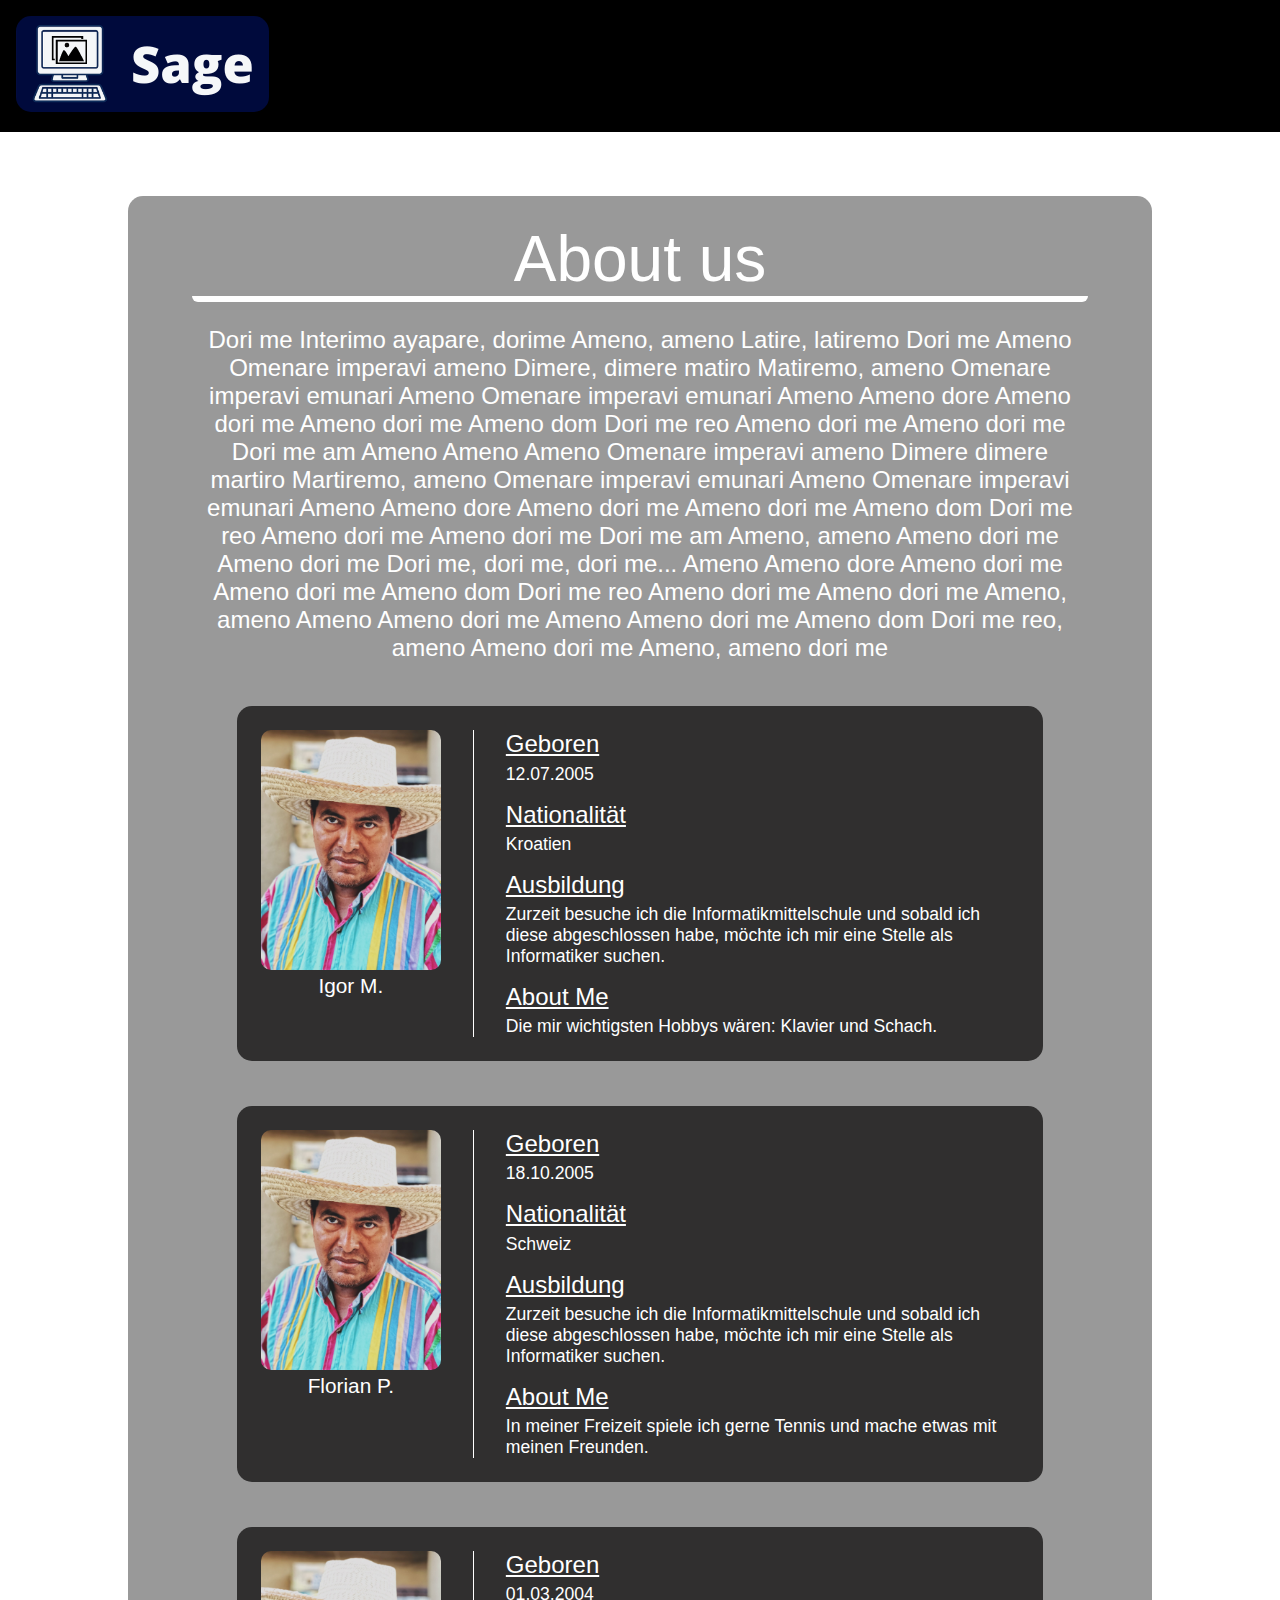
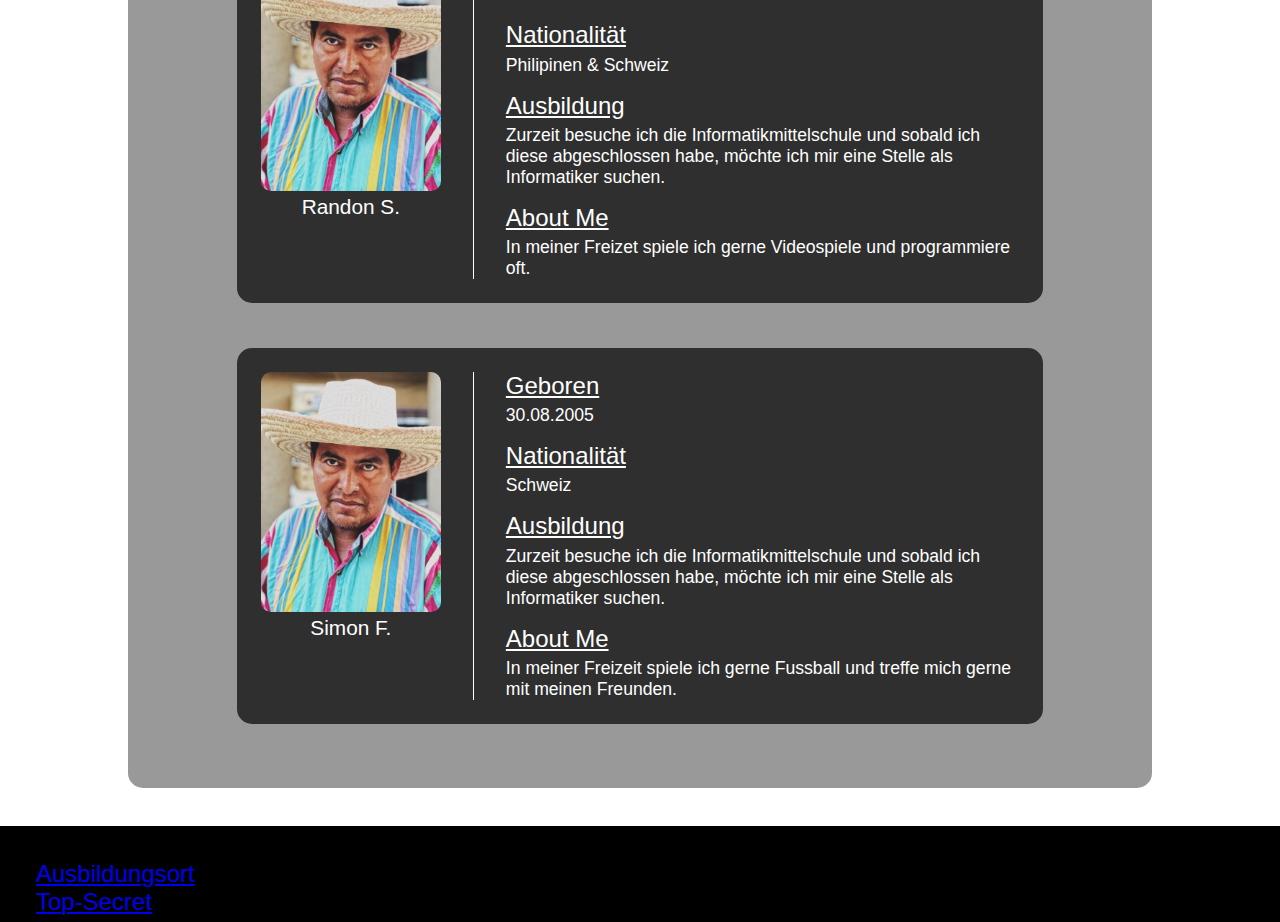
<file: index.html>
<!DOCTYPE html>
<html lang="en">
<head>
    <meta charset="UTF-8">
    <meta http-equiv="X-UA-Compatible" content="IE=edge">
    <meta name="viewport" content="width=device-width, initial-scale=1.0">
    <link rel="stylesheet" href="styles.css" />
    <title>Wallpapers</title>
</head>

<body>
<header>
    <a href="index.Natur.html">
    <img class="Logo" src="Pics\LogoSege.png" alt="Logo">
    </a>
</header>

<div class="wrapper">

<div class="MainGrid-Item">
    <p class="PageTitle">About us</p>
    <p class="Introduction">Dori me
        Interimo ayapare, dorime
        Ameno, ameno
        Latire, latiremo
        Dori me
        Ameno
        Omenare imperavi ameno
        Dimere, dimere matiro
        Matiremo, ameno
        Omenare imperavi emunari
        Ameno
        Omenare imperavi emunari
        Ameno
        Ameno dore
        Ameno dori me
        Ameno dori me
        Ameno dom
        Dori me reo
        Ameno dori me
        Ameno dori me
        Dori me am
        Ameno
        Ameno
        Ameno
        Omenare imperavi ameno
        Dimere dimere martiro
        Martiremo, ameno
        Omenare imperavi emunari
        Ameno
        Omenare imperavi emunari
        Ameno
        Ameno dore
        Ameno dori me
        Ameno dori me
        Ameno dom
        Dori me reo
        Ameno dori me
        Ameno dori me
        Dori me am
        Ameno, ameno
        Ameno dori me
        Ameno dori me
        Dori me, dori me, dori me...
        Ameno
        Ameno dore
        Ameno dori me
        Ameno dori me
        Ameno dom
        Dori me reo
        Ameno dori me
        Ameno dori me
        Ameno, ameno
        Ameno
        Ameno dori me
        Ameno
        Ameno dori me
        Ameno dom
        Dori me reo, ameno
        Ameno dori me
        Ameno, ameno dori me</p>

    <div class="Person">
    <div class="Overview">
    <img class="Picture" id="Igor" src="Pics\Gonzales.jfif" alt="Person 1">
    <p class="Name">Igor M.</p>
    </div>

    <div class="PersonText">

        <div class="QuestionAndAnswer">
        <p class="PersonTitle">Geboren</p>
        <p class="PersonAnswer">12.07.2005</p>
        </div>

        <div class="QuestionAndAnswer">
        <p class="PersonTitle">Nationalität</p>
        <p class="PersonAnswer">Kroatien</p>
        </div>

        <div class="QuestionAndAnswer"> 
        <p class="PersonTitle">Ausbildung</p>
        <p class="PersonAnswer">Zurzeit besuche ich die Informatikmittelschule und sobald ich diese abgeschlossen habe, möchte ich mir eine Stelle als Informatiker suchen.</p>
        </div>

        <div class="QuestionAndAnswer">
        <p class="PersonTitle">About Me</p>
        <p class="PersonAnswer">Die mir wichtigsten Hobbys wären: Klavier und Schach.</p>
        </div>

    </div>
    </div>

    <div class="Person">
        <div class="Overview">
        <img class="Picture" id="Florian" src="Pics\Gonzales.jfif" alt="Person 2">
        <p class="Name">Florian P.</p>
        </div>
    
        <div class="PersonText">
    
            <div class="QuestionAndAnswer">
            <p class="PersonTitle">Geboren</p>
            <p class="PersonAnswer">18.10.2005</p>
            </div>
    
            <div class="QuestionAndAnswer">
            <p class="PersonTitle">Nationalität</p>
            <p class="PersonAnswer">Schweiz</p>
            </div>
    
            <div class="QuestionAndAnswer"> 
            <p class="PersonTitle">Ausbildung</p>
            <p class="PersonAnswer">Zurzeit besuche ich die Informatikmittelschule und sobald ich diese abgeschlossen habe, möchte ich mir eine Stelle als Informatiker suchen.</p>
            </div>
    
            <div class="QuestionAndAnswer">
            <p class="PersonTitle">About Me</p>
            <p class="PersonAnswer">In meiner Freizeit spiele ich gerne Tennis und mache etwas mit meinen Freunden.</p>
            </div>
    
        </div>
        </div>

        <div class="Person">
            <div class="Overview">
            <img class="Picture" id="Randon" src="Pics\Gonzales.jfif" alt="Person 3">
            <p class="Name">Randon S.</p>
            </div>
        
            <div class="PersonText">
        
                <div class="QuestionAndAnswer">
                <p class="PersonTitle">Geboren</p>
                <p class="PersonAnswer">01.03.2004</p>
                </div>
        
                <div class="QuestionAndAnswer">
                <p class="PersonTitle">Nationalität</p>
                <p class="PersonAnswer">Philipinen & Schweiz</p>
                </div>
        
                <div class="QuestionAndAnswer"> 
                <p class="PersonTitle">Ausbildung</p>
                <p class="PersonAnswer">Zurzeit besuche ich die Informatikmittelschule und sobald ich diese abgeschlossen habe, möchte ich mir eine Stelle als Informatiker suchen.</p>
                </div>
        
                <div class="QuestionAndAnswer">
                <p class="PersonTitle">About Me</p>
                <p class="PersonAnswer">In meiner Freizet spiele ich gerne Videospiele und programmiere oft.</p>
                </div>
        
            </div>
            </div>

            <div class="Person">
                <div class="Overview">
                <img class="Picture" id="Simon" src="Pics\Gonzales.jfif" alt="Person 4">
                <p class="Name">Simon F.</p>
                </div>
            
                <div class="PersonText">
            
                    <div class="QuestionAndAnswer">
                    <p class="PersonTitle">Geboren</p>
                    <p class="PersonAnswer">30.08.2005</p>
                    </div>
            
                    <div class="QuestionAndAnswer">
                    <p class="PersonTitle">Nationalität</p>
                    <p class="PersonAnswer">Schweiz</p>
                    </div>
            
                    <div class="QuestionAndAnswer"> 
                    <p class="PersonTitle">Ausbildung</p>
                    <p class="PersonAnswer">Zurzeit besuche ich die Informatikmittelschule und sobald ich diese abgeschlossen habe, möchte ich mir eine Stelle als Informatiker suchen.</p>
                    </div>
            
                    <div class="QuestionAndAnswer">
                    <p class="PersonTitle">About Me</p>
                    <p class="PersonAnswer">In meiner Freizeit spiele ich gerne Fussball und treffe mich gerne mit meinen Freunden.</p>
                    </div>
            
                </div>
                </div>
        </div>
</div>

<footer>
<div class="FooterText">
<a href="https://www.bbbaden.ch">Ausbildungsort</a> <br>
<a href="https://www.youtube.com/watch?v=X6V1B41rrZI">Top-Secret</a>
</div>
</footer>
</body>
</html>
</file>
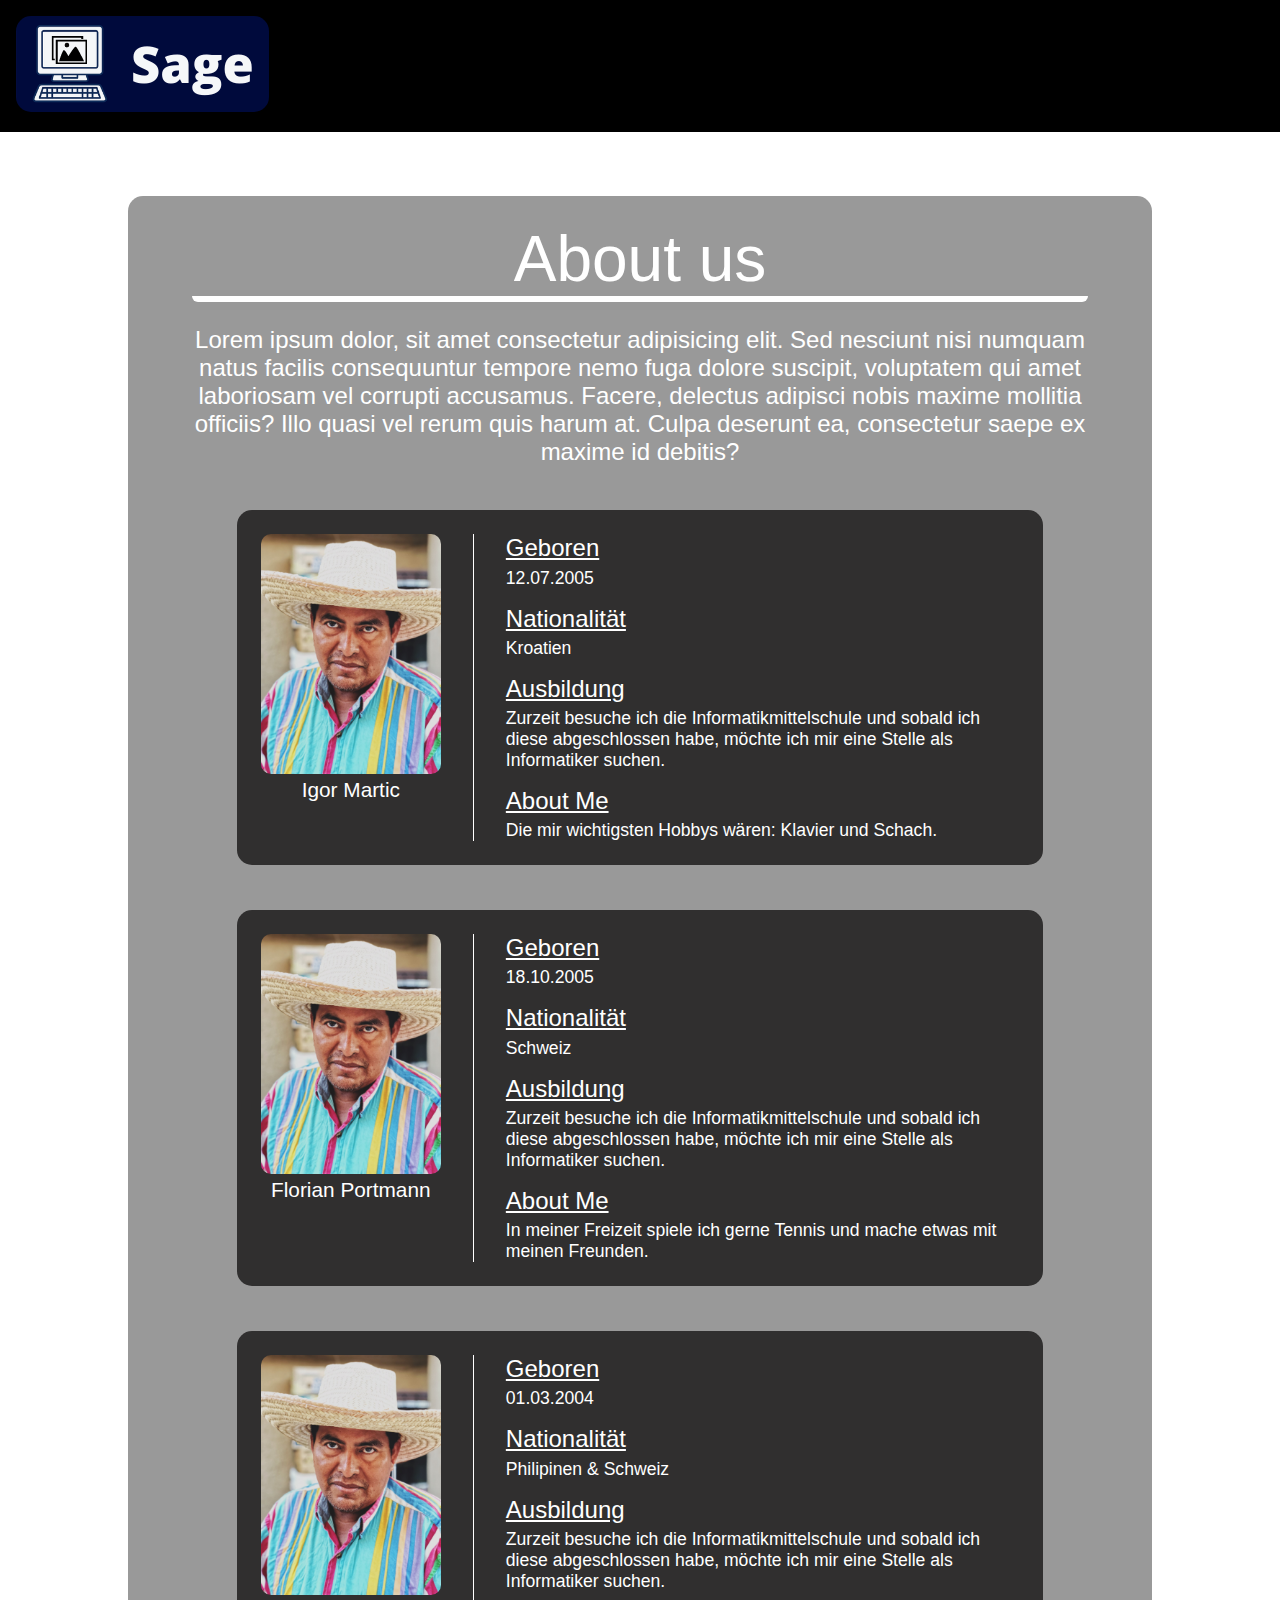
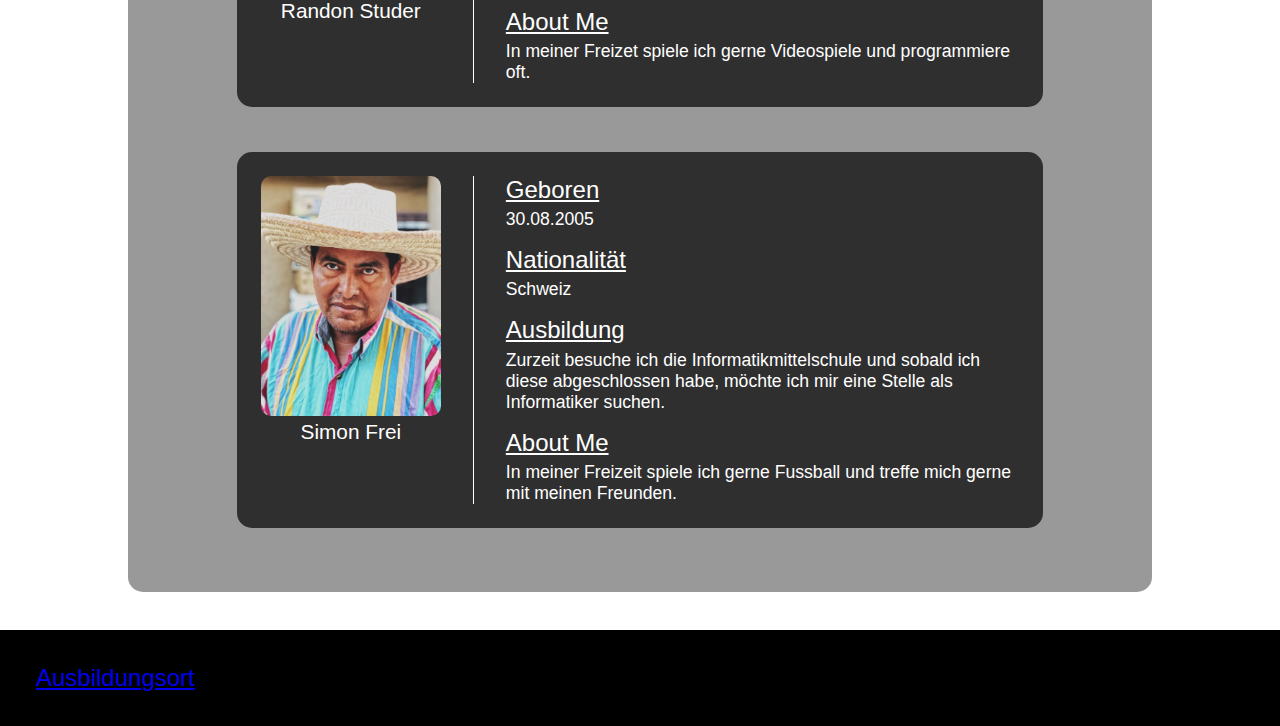
<file: sege/index.html>
<!DOCTYPE html>
<html lang="en">
<head>
    <meta charset="UTF-8">
    <meta http-equiv="X-UA-Compatible" content="IE=edge">
    <meta name="viewport" content="width=device-width, initial-scale=1.0">
    <link rel="stylesheet" href="styles.css" />
    <title>Wallpapers</title>
</head>

<body>
<header>
    <a href="index.Natur.html">
    <img class="Logo" src="..\Pics\LogoSege.png" alt="Logo">
    </a>
</header>

<div class="wrapper">

<div class="MainGrid-Item">
    <p class="PageTitle">About us</p>
    <p class="Introduction">Lorem ipsum dolor, sit amet consectetur adipisicing elit. Sed nesciunt nisi numquam natus facilis consequuntur tempore nemo fuga dolore suscipit, voluptatem qui amet laboriosam vel corrupti accusamus. Facere, delectus adipisci nobis maxime mollitia officiis? Illo quasi vel rerum quis harum at. Culpa deserunt ea, consectetur saepe ex maxime id debitis?</p>

    <div class="Person">
    <div class="Overview">
    <img class="Picture" src="..\Pics\Gonzales.jfif" alt="Person 1">
    <p class="Name">Igor Martic</p>
    </div>

    <div class="PersonText">

        <div class="QuestionAndAnswer">
        <p class="PersonTitle">Geboren</p>
        <p class="PersonAnswer">12.07.2005</p>
        </div>

        <div class="QuestionAndAnswer">
        <p class="PersonTitle">Nationalität</p>
        <p class="PersonAnswer">Kroatien</p>
        </div>

        <div class="QuestionAndAnswer"> 
        <p class="PersonTitle">Ausbildung</p>
        <p class="PersonAnswer">Zurzeit besuche ich die Informatikmittelschule und sobald ich diese abgeschlossen habe, möchte ich mir eine Stelle als Informatiker suchen.</p>
        </div>

        <div class="QuestionAndAnswer">
        <p class="PersonTitle">About Me</p>
        <p class="PersonAnswer">Die mir wichtigsten Hobbys wären: Klavier und Schach.</p>
        </div>

    </div>
    </div>

    <div class="Person">
        <div class="Overview">
        <img class="Picture" src="..\Pics\Gonzales.jfif" alt="Person 2">
        <p class="Name">Florian Portmann</p>
        </div>
    
        <div class="PersonText">
    
            <div class="QuestionAndAnswer">
            <p class="PersonTitle">Geboren</p>
            <p class="PersonAnswer">18.10.2005</p>
            </div>
    
            <div class="QuestionAndAnswer">
            <p class="PersonTitle">Nationalität</p>
            <p class="PersonAnswer">Schweiz</p>
            </div>
    
            <div class="QuestionAndAnswer"> 
            <p class="PersonTitle">Ausbildung</p>
            <p class="PersonAnswer">Zurzeit besuche ich die Informatikmittelschule und sobald ich diese abgeschlossen habe, möchte ich mir eine Stelle als Informatiker suchen.</p>
            </div>
    
            <div class="QuestionAndAnswer">
            <p class="PersonTitle">About Me</p>
            <p class="PersonAnswer">In meiner Freizeit spiele ich gerne Tennis und mache etwas mit meinen Freunden.</p>
            </div>
    
        </div>
        </div>

        <div class="Person">
            <div class="Overview">
            <img class="Picture" src="..\Pics\Gonzales.jfif" alt="Person 3">
            <p class="Name">Randon Studer</p>
            </div>
        
            <div class="PersonText">
        
                <div class="QuestionAndAnswer">
                <p class="PersonTitle">Geboren</p>
                <p class="PersonAnswer">01.03.2004</p>
                </div>
        
                <div class="QuestionAndAnswer">
                <p class="PersonTitle">Nationalität</p>
                <p class="PersonAnswer">Philipinen & Schweiz</p>
                </div>
        
                <div class="QuestionAndAnswer"> 
                <p class="PersonTitle">Ausbildung</p>
                <p class="PersonAnswer">Zurzeit besuche ich die Informatikmittelschule und sobald ich diese abgeschlossen habe, möchte ich mir eine Stelle als Informatiker suchen.</p>
                </div>
        
                <div class="QuestionAndAnswer">
                <p class="PersonTitle">About Me</p>
                <p class="PersonAnswer">In meiner Freizet spiele ich gerne Videospiele und programmiere oft.</p>
                </div>
        
            </div>
            </div>

            <div class="Person">
                <div class="Overview">
                <img class="Picture" src="..\Pics\Gonzales.jfif" alt="Person 4">
                <p class="Name">Simon Frei</p>
                </div>
            
                <div class="PersonText">
            
                    <div class="QuestionAndAnswer">
                    <p class="PersonTitle">Geboren</p>
                    <p class="PersonAnswer">30.08.2005</p>
                    </div>
            
                    <div class="QuestionAndAnswer">
                    <p class="PersonTitle">Nationalität</p>
                    <p class="PersonAnswer">Schweiz</p>
                    </div>
            
                    <div class="QuestionAndAnswer"> 
                    <p class="PersonTitle">Ausbildung</p>
                    <p class="PersonAnswer">Zurzeit besuche ich die Informatikmittelschule und sobald ich diese abgeschlossen habe, möchte ich mir eine Stelle als Informatiker suchen.</p>
                    </div>
            
                    <div class="QuestionAndAnswer">
                    <p class="PersonTitle">About Me</p>
                    <p class="PersonAnswer">In meiner Freizeit spiele ich gerne Fussball und treffe mich gerne mit meinen Freunden.</p>
                    </div>
            
                </div>
                </div>
        </div>
</div>

<footer>
<div class="FooterText"><a href="https://www.bbbaden.ch">Ausbildungsort</a></div>
</footer>
</body>
</html>
</file>
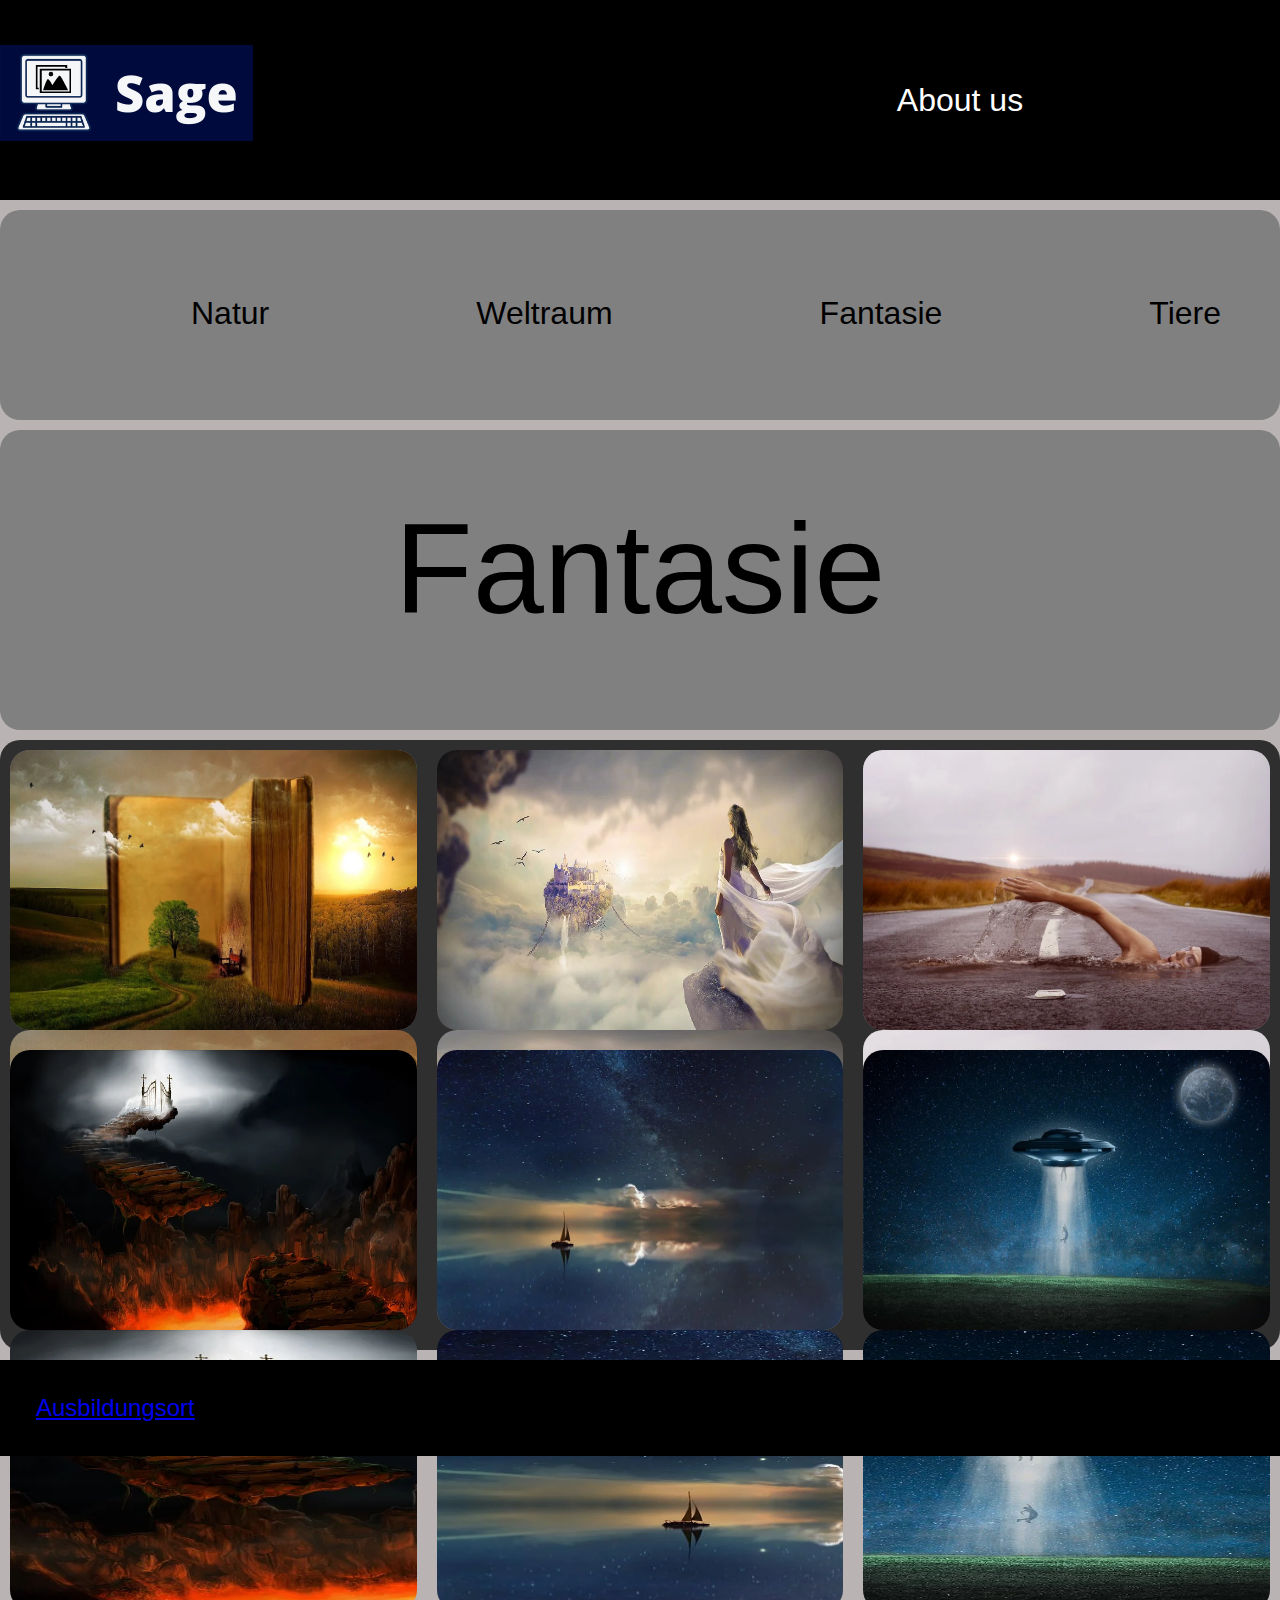
<file: index.Fantasie.html>
<html>
    <title>Fantasie</title>
    <head><link href="StylesHaupt.css" rel="stylesheet" type="text/css"></head>
    <body>
        <div class="HauptseiteHead">
            
            <div class="AboutUS"><button onclick="window.location.href = 'index.html'">About us</button>

            </div>
            <div class="Logo">
                <img src="Pics\LogoSege.png">
            </div>
        </div>

        <div class="Themen">
            <div class="Natur">
                Fantasie
            </div>
            

        </div>
        <div class="Navigationbar"> 
            <ul>
                <li><a href="index.Natur.html">Natur</a></li>
                <li><a href="index.Weltraum.html">Weltraum</a></li>
                <li><a href="index.Fantasie.html">Fantasie</a></li>
                <li><a href="index.Tiere.html">Tiere</a></li>
              </ul>
        </div>
        
        
        
        
        
        
        <div class="Bilder">
            <div class="ChoiceA"> 
                
                  <a class="desktoplink" download="book-863418_960_720.png" href="Pics\book-863418_960_720.png" title="book-863418_960_720">
                    <img alt="book-863418_960_720" src="Pics\book-863418_960_720.png" style="width:100%;height:100%; border-radius: 20px;">
                </a>  
                <a class="mobilelink" download="book-863418_960_720Mobile.png" href="Pics\book-863418_960_720Mobile.png" title="book-863418_960_720Mobile">
                    <img alt="book-863418_960_720Mobile" src="Pics\book-863418_960_720Mobile.png" style="width:100%;height:100%; border-radius: 20px;">
                </a>  
            </div>
            <div class="ChoiceB">
                <a class="desktoplink" download="fantasy-3077928_960_720.png" href="Pics\fantasy-3077928_960_720.png" title="fantasy-3077928_960_720">
                    <img alt="fantasy-3077928_960_720" src="Pics\fantasy-3077928_960_720.png" style="width:100%;height:100%; border-radius: 20px;">
                </a>  
                <a class="mobilelink"  download="fantasy-3077928_960_720Mobile.png" href="Pics\fantasy-3077928_960_720Mobile.png" title="fantasy-3077928_960_720Mobile">
                    <img alt="fantasy-3077928_960_720Mobile" src="Pics\fantasy-3077928_960_720Mobile.png" style="width:100%;height:100%; border-radius: 20px;">
                </a>
            </div>
            <div class="ChoiceC">
                <a class="desktoplink" download="swimmer-1678307_960_720.png" href="Pics\swimmer-1678307_960_720.png" title="swimmer-1678307_960_720">
                    <img alt="swimmer-1678307_960_720" src="Pics\swimmer-1678307_960_720.png" style="width:100%;height:100%; border-radius: 20px;">
                </a> 
                <a class="mobilelink" download="swimmer-1678307_960_720Mobile.png" href="Pics\swimmer-1678307_960_720Mobile.png" title="swimmer-1678307_960_720Mobile">
                    <img alt="swimmer-1678307_960_720Mobile" src="Pics\swimmer-1678307_960_720Mobile.png" style="width:100%;height:100%; border-radius: 20px;">
                </a> 
            </div>
            <div class="ChoiceD">
                <a class="desktoplink" download="hell-735995_960_720.png" href="Pics\hell-735995_960_720.png" title="hell-735995_960_720">
                    <img alt="hell-735995_960_720" src="Pics\hell-735995_960_720.png" style="width:100%;height:100%; border-radius: 20px;">
                </a> 
                <a  class="mobilelink"download="hell-735995_960_720Mobile.png" href="Pics\hell-735995_960_720Mobile.png" title="hell-735995_960_720Mobile">
                    <img alt="hell-735995_960_720Mobile" src="Pics\hell-735995_960_720Mobile.png" style="width:100%;height:100%; border-radius: 20px;">
                </a> 
                </div>
            <div class="ChoiceE">
                <a class="desktoplink" download="ocean-3605547_960_720.png" href="Pics\ocean-3605547_960_720.png" title="ocean-3605547_960_720">
                    <img alt="ocean-3605547_960_720" src="Pics\ocean-3605547_960_720.png" style="width:100%;height:100%; border-radius: 20px;">
                </a> 
                <a class="mobilelink" download="ocean-3605547_960_720Mobile.png" href="Pics\ocean-3605547_960_720Mobile.png" title="ocean-3605547_960_720Mobile">
                    <img alt="ocean-3605547_960_720Mobile" src="Pics\ocean-3605547_960_720Mobile.png" style="width:100%;height:100%; border-radius: 20px;">
                </a> 
            </div>
            <div class="ChoiceF">
                <a class="desktoplink" download="spaceship-4828098_960_720.png" href="Pics\spaceship-4828098_960_720.png" title="spaceship-4828098_960_720">
                    <img alt="spaceship-4828098_960_720" src="Pics\spaceship-4828098_960_720.png" style="width:100%;height:100%; border-radius: 20px;">
                </a> 
                <a class="mobilelink" download="spaceship-4828098_960_720Mobile.png" href="Pics\spaceship-4828098_960_720Mobile.png" title="spaceship-4828098_960_720Mobile">
                    <img alt="spaceship-4828098_960_720Mobile" src="Pics\spaceship-4828098_960_720Mobile.png" style="width:100%;height:100%; border-radius: 20px;">
                </a> 
            </div>
        </div>

        <div class="Footer">
            <a href="https://www.bbbaden.ch">Ausbildungsort</a>
        </div>

    </body>

</html>
</file>
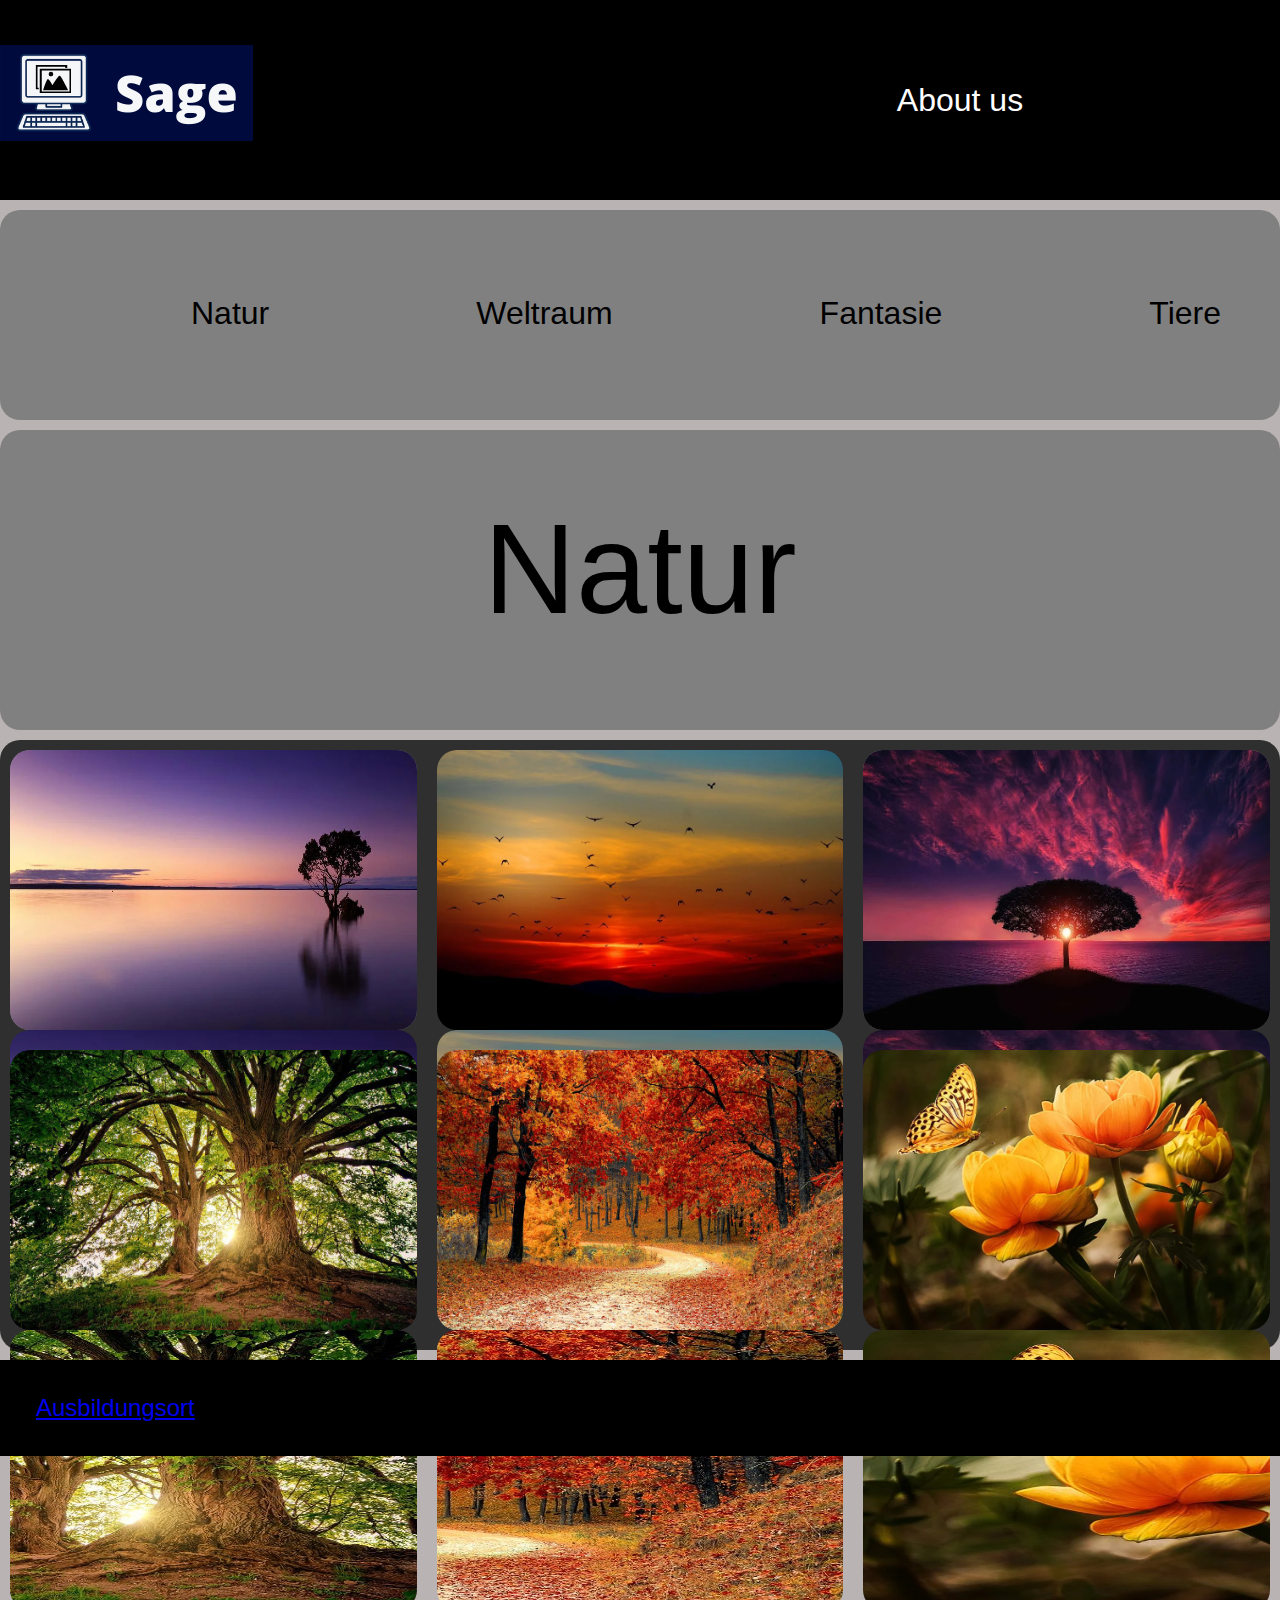
<file: index.Natur.html>
<html>
    <title>Natur</title>
    <head><link href="StylesHaupt.css" rel="stylesheet" type="text/css"></head>
    <body>
        <div class="HauptseiteHead">
            
            <div class="AboutUS"><button onclick="window.location.href = 'index.html'">About us</button>

            </div>
            <div class="Logo">
                <img src="Pics\LogoSege.png">
            </div>
        </div>

        <div class="Themen">
            <div class="Natur">
                Natur
            </div>
            

        </div>
        <div class="Navigationbar"> 
            <ul>
                <li><a href="index.Natur.html">Natur</a></li>
                <li><a href="index.Weltraum.html">Weltraum</a></li>
                <li><a href="index.Fantasie.html">Fantasie</a></li>
                <li><a href="index.Tiere.html">Tiere</a></li>
              </ul>
        </div>
        
        <div class="Bilder">
            <div class="ChoiceA"> 
                
                  <a class="desktoplink" download="sunset-1373171_960_720.png" href="Pics\sunset-1373171_960_720.png" title="sunset-1373171_960_720">
                    <img alt="sunset-1373171_960_720" src="Pics\sunset-1373171_960_720.png" style="width:100%;height:100%; border-radius: 20px;">
                </a>  
                <a class="mobilelink" download="sunset-1373171_960_720Mobile.png" href="Pics\sunset-1373171_960_720Mobile.png" title="sunset-1373171_960_720Mobile">
                    <img alt="sunset-1373171_960_720Mobile" src="Pics\sunset-1373171_960_720Mobile.png" style="width:100%;height:100%; border-radius: 20px;">
                </a>  
            </div>
            <div class="ChoiceB">
                <a class="desktoplink" download="mountains-100367_960_720.png" href="Pics\mountains-100367_960_720.png" title="mountains-100367_960_720">
                    <img alt="mountains-100367_960_720" src="Pics\mountains-100367_960_720.png" style="width:100%;height:100%; border-radius: 20px;">
                </a>  
                <a class="mobilelink" download="mountains-100367_960_720Mobile.png" href="Pics\mountains-100367_960_720Mobile.png" title="mountains-100367_960_720Mobile">
                    <img alt="mountains-100367_960_720Mobile" src="Pics\mountains-100367_960_720Mobile.png" style="width:100%;height:100%; border-radius: 20px;">
                </a>  
            </div>
            <div class="ChoiceC">
                <a class="desktoplink" download="tree-736885_960_720.png" href="Pics\tree-736885_960_720.png" title="tree-736885_960_720">
                    <img alt="tree-736885_960_720" src="Pics\tree-736885_960_720.png" style="width:100%;height:100%; border-radius: 20px;">
                </a> 
                <a class="mobilelink" download="tree-736885_960_720Mobile.png" href="Pics\tree-736885_960_720Mobile.png" title="tree-736885_960_720Mobile">
                    <img alt="tree-736885_960_720Mobile" src="Pics\tree-736885_960_720Mobile.png" style="width:100%;height:100%; border-radius: 20px;">
                </a>
            </div>
            <div class="ChoiceD">
                <a class="desktoplink" download="trees-3822149_960_720.jpg" href="Pics\trees-3822149_960_720.jpg" title="trees-3822149_960_720">
                    <img alt="trees-3822149_960_720" src="Pics\trees-3822149_960_720.jpg" style="width:100%;height:100%; border-radius: 20px;">
                </a> 
                <a class="mobilelink" download="trees-3822149_960_720Mobile.jpg" href="Pics\trees-3822149_960_720Mobile.jpg" title="trees-3822149_960_720Mobile">
                    <img alt="trees-3822149_960_720Mobile" src="Pics\trees-3822149_960_720Mobile.jpg" style="width:100%;height:100%; border-radius: 20px;">
                </a> 
                </div>
            <div class="ChoiceE">
                <a class="desktoplink" download="road-1072821_960_720.jpg" href="Pics\road-1072821_960_720.jpg" title="road-1072821_960_720">
                    <img alt="road-1072821_960_720" src="Pics\road-1072821_960_720.jpg" style="width:100%;height:100%; border-radius: 20px;">
                </a> 
                <a class="mobilelink" download="road-1072821_960_720Mobile.jpg" href="Pics\road-1072821_960_720Mobile.jpg" title="road-1072821_960_720Mobile">
                    <img alt="road-1072821_960_720Mobile" src="Pics\road-1072821_960_720Mobile.jpg" style="width:100%;height:100%; border-radius: 20px;">
                </a> 
            </div>
            <div class="ChoiceF">
                <a class="desktoplink" download="garden-19830_960_720.png" href="Pics\garden-19830_960_720.png" title="garden-19830_960_720">
                    <img alt="garden-19830_960_720" src="Pics\garden-19830_960_720.png" style="width:100%;height:100%; border-radius: 20px;">
                </a> 
                <a class="mobilelink" download="garden-19830_960_720Mobile.png" href="Pics\garden-19830_960_720Mobile.png" title="garden-19830_960_720Mobile">
                    <img alt="garden-19830_960_720Mobile" src="Pics\garden-19830_960_720Mobile.png" style="width:100%;height:100%; border-radius: 20px;">
                </a> 
            </div>
        </div>

        <div class="Footer">
            <a href="https://www.bbbaden.ch">Ausbildungsort</a>
        </div>

    </body>

</html>
</file>
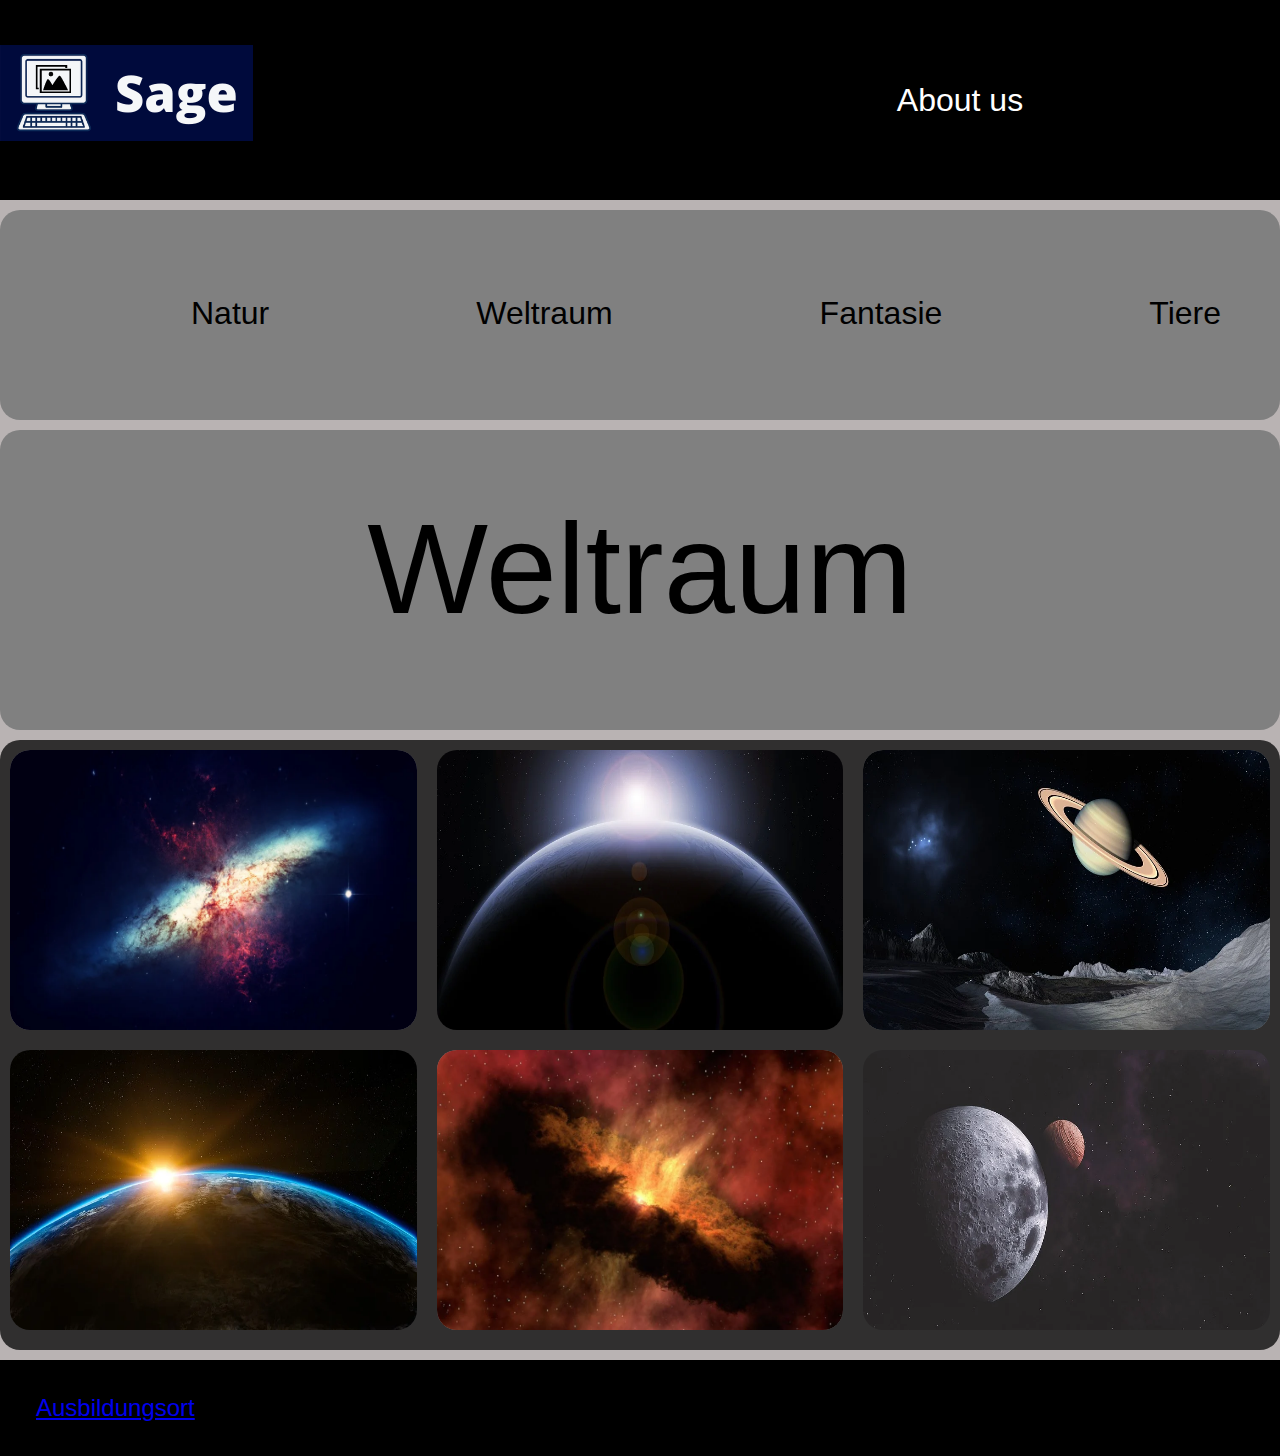
<file: index.Weltraum.html>
<html>
    <title>Weltraum</title>
    <head><link href="StylesHaupt.css" rel="stylesheet" type="text/css"></head>
    <body>
        <div class="HauptseiteHead">
            
            <div class="AboutUS"><button onclick="window.location.href = 'index.html'">About us</button>

            </div>
            <div class="Logo">
                <img src="Pics\LogoSege.png">
            </div>
        </div>

        <div class="Themen">
            <div class="Natur">
                Weltraum
            </div>
            

        </div>
        <div class="Navigationbar"> 
            <ul>
                <li><a href="index.Natur.html">Natur</a></li>
                <li><a href="index.Weltraum.html">Weltraum</a></li>
                <li><a href="index.Fantasie.html">Fantasie</a></li>
                <li><a href="index.Tiere.html">Tiere</a></li>
              </ul>
        </div>
        
        
       
        
        
        <div class="Bilder">
            <div class="ChoiceA"> 
                <a download="galaxy-11098_960_720.png" href="Pics\galaxy-11098_960_720.png" title="galaxy-11098_960_720">
                    <img alt="galaxy-11098_960_720" src="Pics\galaxy-11098_960_720.png" style="width:100%;height:100%; border-radius: 20px;">
                </a>  

                  
            </div>
            <div class="ChoiceB">
                <a download="planet-581239_960_720.png" href="Pics\planet-581239_960_720.png" title="planet-581239_960_720">
                    <img alt="planet-581239_960_720" src="Pics\planet-581239_960_720.png" style="width:100%;height:100%; border-radius: 20px;">
                </a>  
            </div>
            <div class="ChoiceC">
                <a download="saturn-54999_960_720.png" href="Pics\saturn-54999_960_720.png" title="saturn-54999_960_720">
                    <img alt="saturn-54999_960_720" src="Pics\saturn-54999_960_720.png" style="width:100%;height:100%; border-radius: 20px;">
                </a>  
            </div>
            <div class="ChoiceD">
                <a download="earth-1756274_960_720.png" href="Pics\earth-1756274_960_720.png" title="earth-1756274_960_720">
                    <img alt="earth-1756274_960_720" src="Pics\earth-1756274_960_720.png" style="width:100%;height:100%; border-radius: 20px;">
                </a>  
                </div>
            <div class="ChoiceE">
                <a download="galaxy-11188_960_720.png" href="Pics\galaxy-11188_960_720.png" title="galaxy-11188_960_720">
                    <img alt="galaxy-11188_960_720" src="Pics\galaxy-11188_960_720.png" style="width:100%;height:100%; border-radius: 20px;">
                </a>  
            </div>
            <div class="ChoiceF">
                <a download="universe-4609408_960_720.png" href="Pics\universe-4609408_960_720.png" title="universe-4609408_960_720">
                    <img alt="universe-4609408_960_720" src="Pics\universe-4609408_960_720.png" style="width:100%;height:100%; border-radius: 20px;">
                </a>  
            </div>
        </div>

        <div class="Footer">
            <a href="https://www.bbbaden.ch">Ausbildungsort</a>
        </div>

    </body>

</html>
</file>
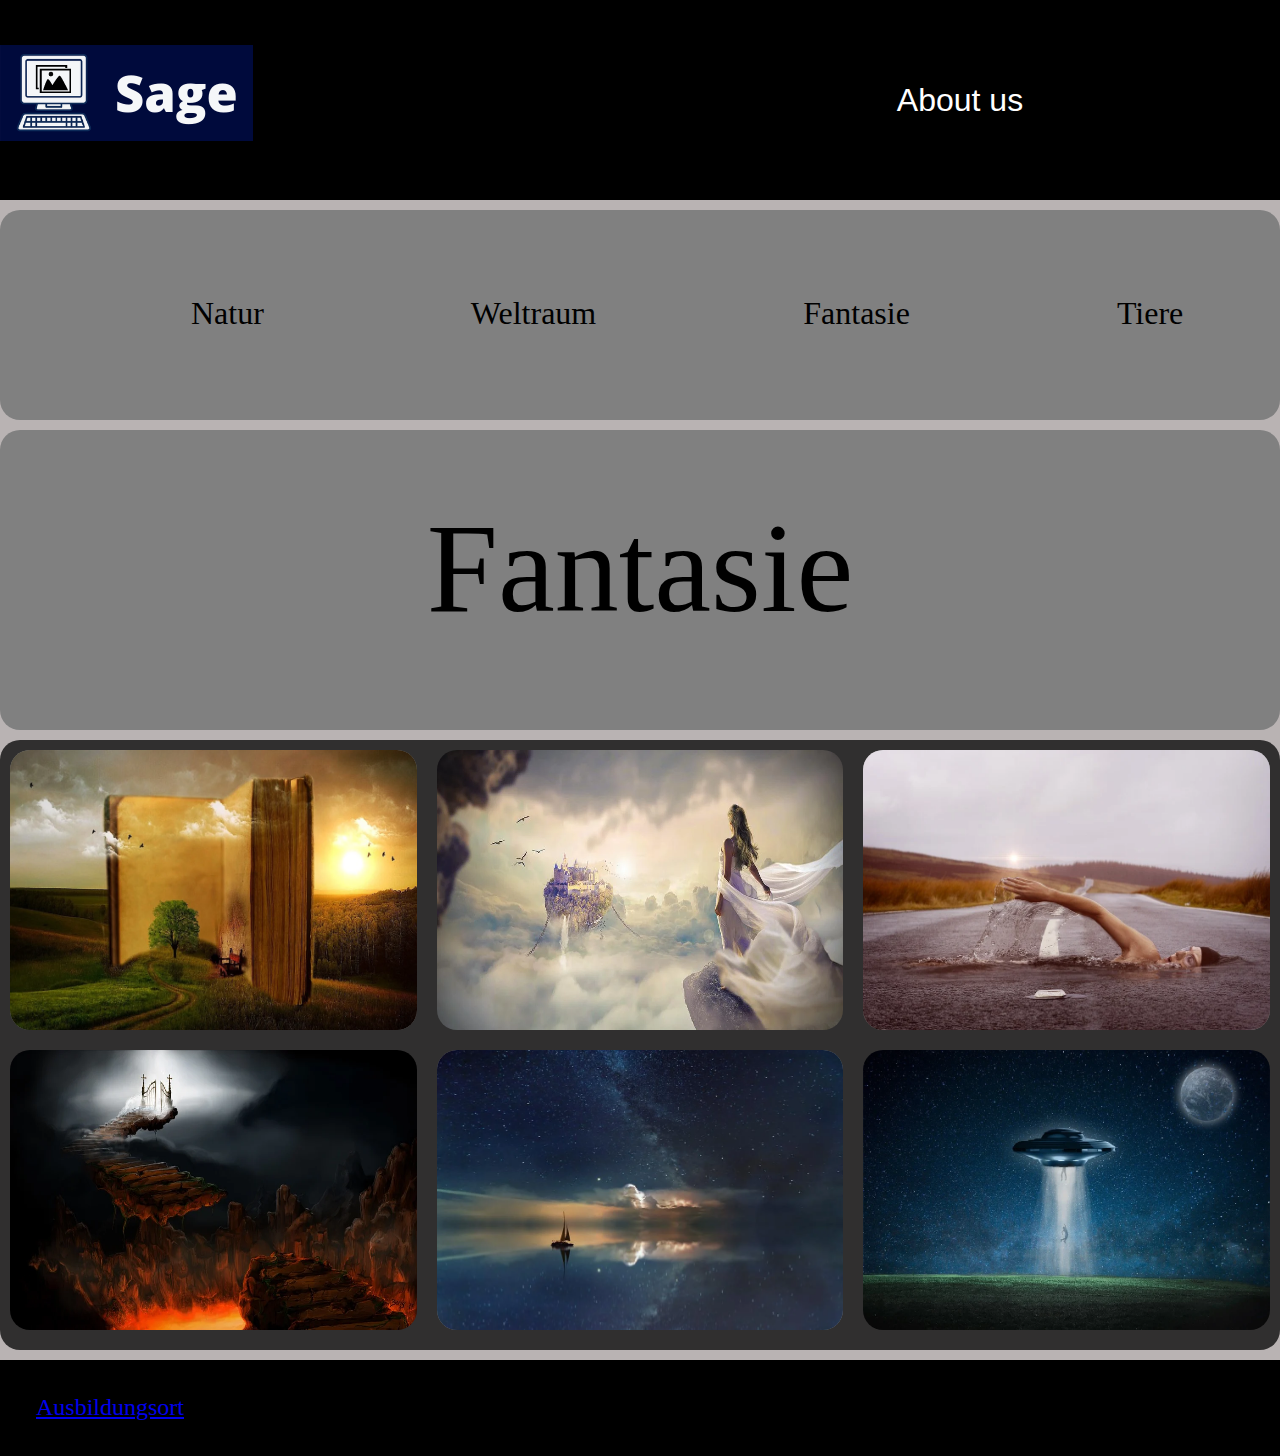
<file: sege/index.Fantasie.html>
<html>
    <title>Fantasie</title>
    <head><link href="StylesHaupt.css" rel="stylesheet" type="text/css"></head>
    <body>
        <div class="HauptseiteHead">
            
            <div class="AboutUS"><button onclick="window.location.href = 'index.html'">About us</button>

            </div>
            <div class="Logo">
                <img src="..\Pics\LogoSege.png">
            </div>
        </div>

        <div class="Themen">
            <div class="Natur">
                Fantasie
            </div>
            

        </div>
        <div class="Navigationbar"> 
            <ul>
                <li><a href="index.Natur.html">Natur</a></li>
                <li><a href="index.Weltraum.html">Weltraum</a></li>
                <li><a href="index.Fantasie.html">Fantasie</a></li>
                <li><a href="index.Tiere.html">Tiere</a></li>
              </ul>
        </div>
        
        
        
        
        
        
        <div class="Bilder">
            <div class="ChoiceA"> 
                
                  <a download="book-863418_960_720.png" href="..\Pics\book-863418_960_720.png" title="book-863418_960_720">
                    <img alt="book-863418_960_720" src="..\Pics\book-863418_960_720.png" style="width:100%;height:100%; border-radius: 20px;">
                </a>  
            </div>
            <div class="ChoiceB">
                <a download="fantasy-3077928_960_720.png" href="..\Pics\fantasy-3077928_960_720.png" title="fantasy-3077928_960_720">
                    <img alt="fantasy-3077928_960_720" src="..\Pics\fantasy-3077928_960_720.png" style="width:100%;height:100%; border-radius: 20px;">
                </a>  
            </div>
            <div class="ChoiceC">
                <a download="swimmer-1678307_960_720.png" href="..\Pics\swimmer-1678307_960_720.png" title="swimmer-1678307_960_720">
                    <img alt="swimmer-1678307_960_720" src="..\Pics\swimmer-1678307_960_720.png" style="width:100%;height:100%; border-radius: 20px;">
                </a> 
            </div>
            <div class="ChoiceD">
                <a download="hell-735995_960_720.png" href="..\Pics\hell-735995_960_720.png" title="hell-735995_960_720">
                    <img alt="hell-735995_960_720" src="..\Pics\hell-735995_960_720.png" style="width:100%;height:100%; border-radius: 20px;">
                </a> 
                </div>
            <div class="ChoiceE">
                <a download="ocean-3605547_960_720.png" href="..\Pics\ocean-3605547_960_720.png" title="ocean-3605547_960_720">
                    <img alt="ocean-3605547_960_720" src="..\Pics\ocean-3605547_960_720.png" style="width:100%;height:100%; border-radius: 20px;">
                </a> 
            </div>
            <div class="ChoiceF">
                <a download="spaceship-4828098_960_720.png" href="..\Pics\spaceship-4828098_960_720.png" title="spaceship-4828098_960_720">
                    <img alt="spaceship-4828098_960_720" src="..\Pics\spaceship-4828098_960_720.png" style="width:100%;height:100%; border-radius: 20px;">
                </a> 
            </div>
        </div>

        <div class="Footer">
            <a href="https://www.bbbaden.ch">Ausbildungsort</a>
        </div>

    </body>

</html>
</file>
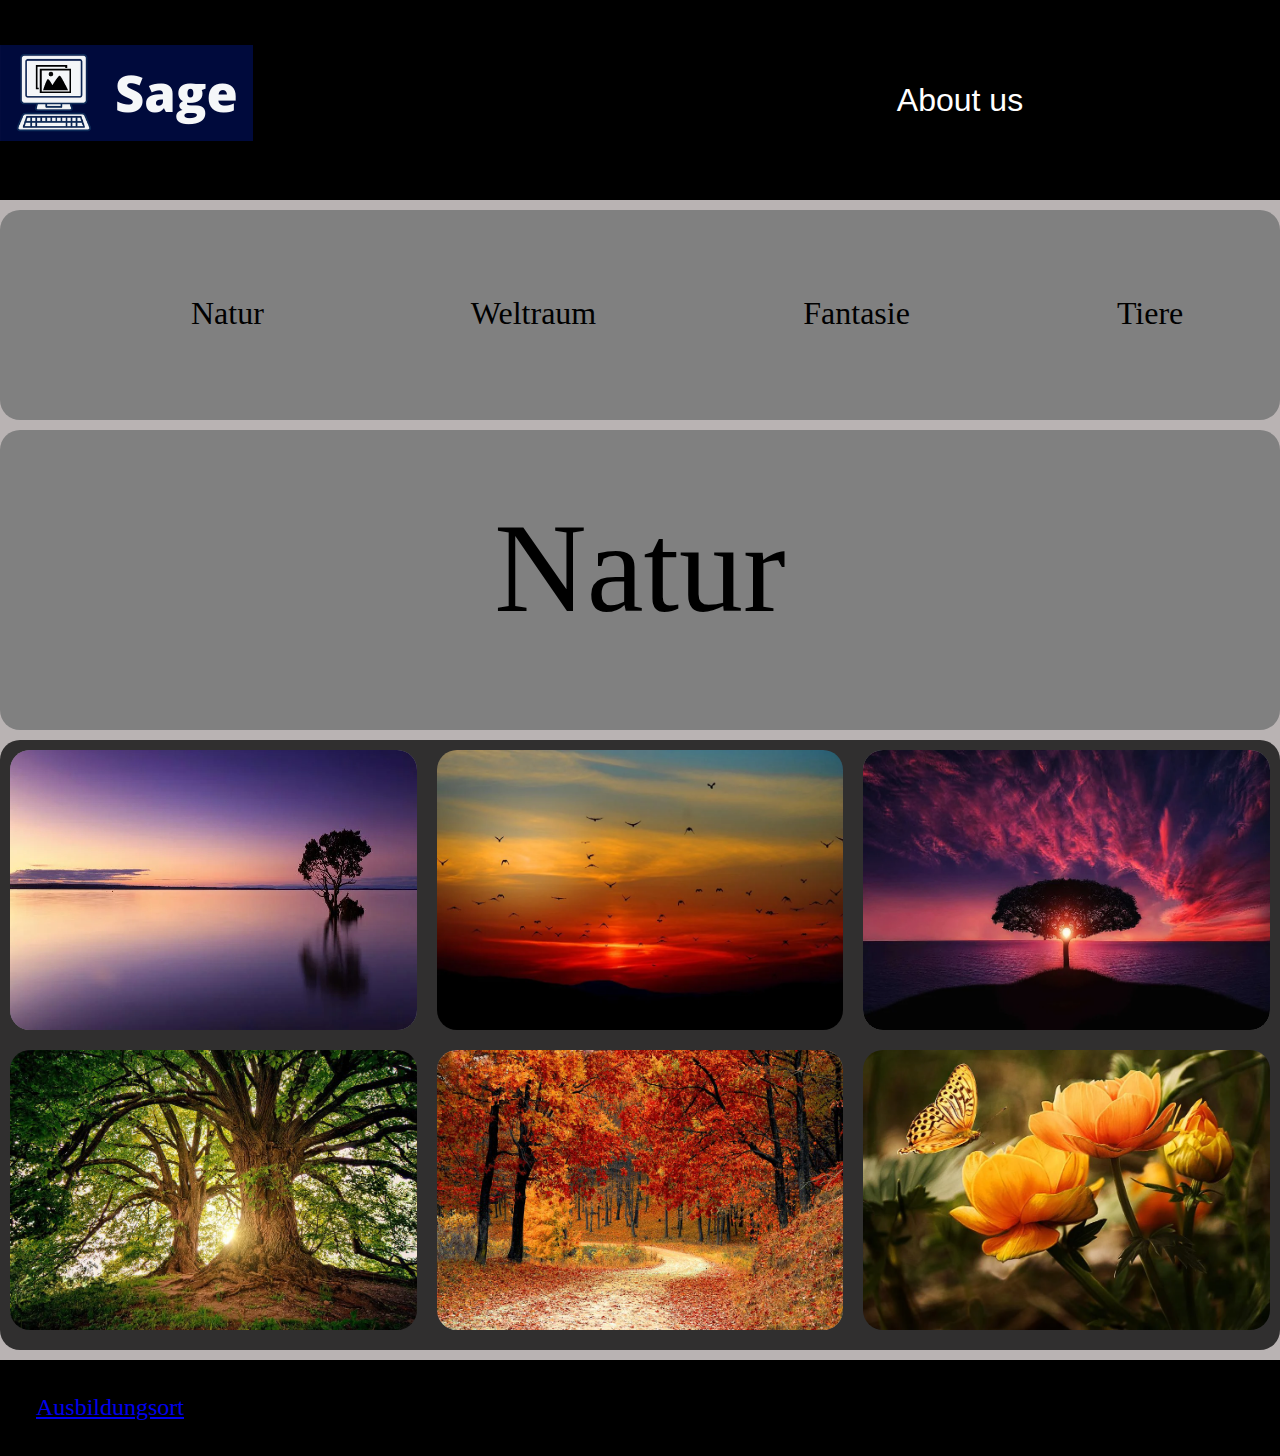
<file: sege/index.Natur.html>
<html>
    <title>Natur</title>
    <head><link href="StylesHaupt.css" rel="stylesheet" type="text/css"></head>
    <body>
        <div class="HauptseiteHead">
            
            <div class="AboutUS"><button onclick="window.location.href = 'index.html'">About us</button>

            </div>
            <div class="Logo">
                <img src="..\Pics\LogoSege.png">
            </div>
        </div>

        <div class="Themen">
            <div class="Natur">
                Natur
            </div>
            

        </div>
        <div class="Navigationbar"> 
            <ul>
                <li><a href="index.Natur.html">Natur</a></li>
                <li><a href="index.Weltraum.html">Weltraum</a></li>
                <li><a href="index.Fantasie.html">Fantasie</a></li>
                <li><a href="index.Tiere.html">Tiere</a></li>
              </ul>
        </div>
        
        <div class="Bilder">
            <div class="ChoiceA"> 
                
                  <a download="sunset-1373171_960_720.png" href="..\Pics\sunset-1373171_960_720.png" title="sunset-1373171_960_720">
                    <img alt="sunset-1373171_960_720" src="..\Pics\sunset-1373171_960_720.png" style="width:100%;height:100%; border-radius: 20px;">
                </a>  
            </div>
            <div class="ChoiceB">
                <a download="mountains-100367_960_720.png" href="..\Pics\mountains-100367_960_720.png" title="mountains-100367_960_720">
                    <img alt="mountains-100367_960_720" src="..\Pics\mountains-100367_960_720.png" style="width:100%;height:100%; border-radius: 20px;">
                </a>  
            </div>
            <div class="ChoiceC">
                <a download="tree-736885_960_720.png" href="..\Pics\tree-736885_960_720.png" title="tree-736885_960_720">
                    <img alt="tree-736885_960_720" src="..\Pics\tree-736885_960_720.png" style="width:100%;height:100%; border-radius: 20px;">
                </a> 
            </div>
            <div class="ChoiceD">
                <a download="trees-3822149_960_720.jpg" href="..\Pics\trees-3822149_960_720.jpg" title="trees-3822149_960_720">
                    <img alt="trees-3822149_960_720" src="..\Pics\trees-3822149_960_720.jpg" style="width:100%;height:100%; border-radius: 20px;">
                </a> 
                </div>
            <div class="ChoiceE">
                <a download="road-1072821_960_720.jpg" href="..\Pics\road-1072821_960_720.jpg" title="road-1072821_960_720">
                    <img alt="road-1072821_960_720" src="..\Pics\road-1072821_960_720.jpg" style="width:100%;height:100%; border-radius: 20px;">
                </a> 
            </div>
            <div class="ChoiceF">
                <a download="garden-19830_960_720.png" href="..\Pics\garden-19830_960_720.png" title="garden-19830_960_720">
                    <img alt="garden-19830_960_720" src="..\Pics\garden-19830_960_720.png" style="width:100%;height:100%; border-radius: 20px;">
                </a> 
            </div>
        </div>

        <div class="Footer">
            <a href="https://www.bbbaden.ch">Ausbildungsort</a>
        </div>

    </body>

</html>
</file>
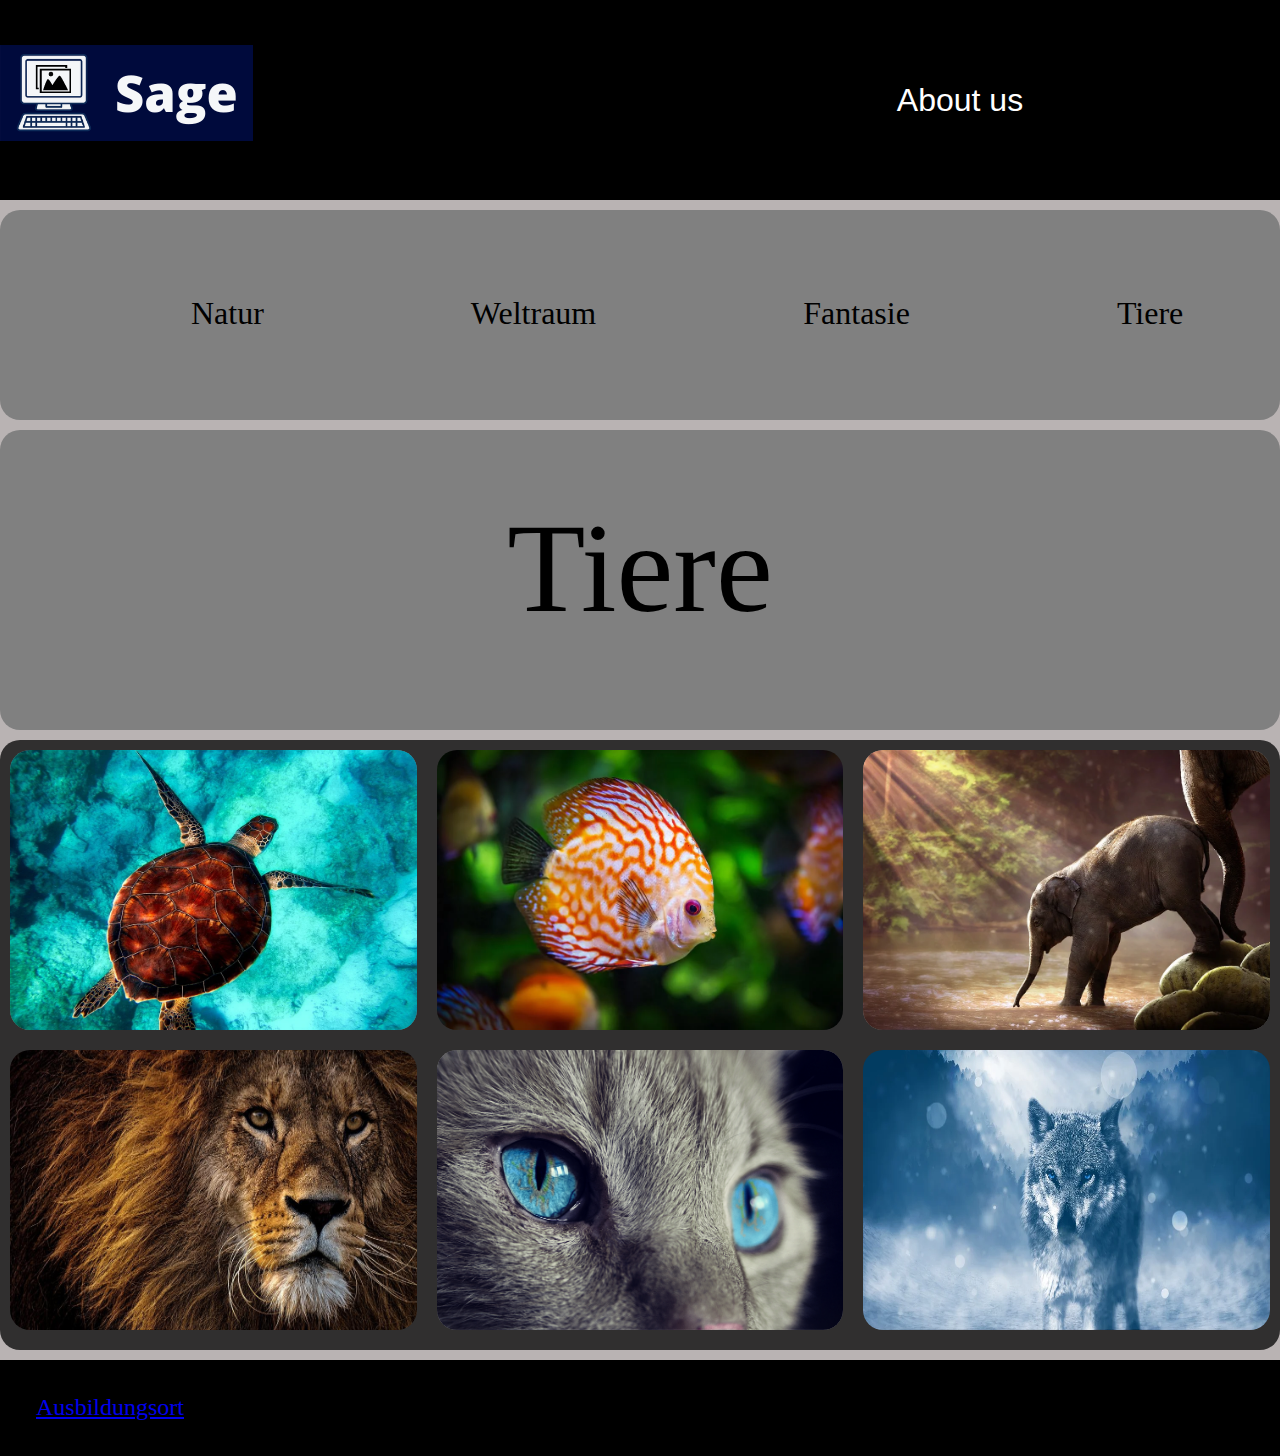
<file: sege/index.Tiere.html>
<html>
    <title>Tiere</title>
    <head><link href="StylesHaupt.css" rel="stylesheet" type="text/css"></head>
    <body>
        <div class="HauptseiteHead">
            
            <div class="AboutUS"><button onclick="window.location.href = 'index.html'">About us</button>

            </div>
            <div class="Logo">
                <img src="..\Pics\LogoSege.png">
            </div>
        </div>

        <div class="Themen">
            <div class="Natur">
                Tiere
            </div>
            

        </div>
        <div class="Navigationbar"> 
            <ul>
                <li><a href="index.Natur.html">Natur</a></li>
                <li><a href="index.Weltraum.html">Weltraum</a></li>
                <li><a href="index.Fantasie.html">Fantasie</a></li>
                <li><a href="index.Tiere.html">Tiere</a></li>
              </ul>
        </div>
        
        
        
        
        
        
        <div class="Bilder">
            <div class="ChoiceA"> 
                
                  <a download="sea-2361247_960_720.png" href="..\Pics\sea-2361247_960_720.png" title="sea-2361247_960_720">
                    <img alt="sea-2361247_960_720" src="..\Pics\sea-2361247_960_720.png" style="width:100%;height:100%; border-radius: 20px;">
                </a>  
            </div>
            <div class="ChoiceB">
                <a download="discus-fish-1943755_960_720.png" href="..\Pics\discus-fish-1943755_960_720.png" title="discus-fish-1943755_960_720">
                    <img alt="discus-fish-1943755_960_720" src="..\Pics\discus-fish-1943755_960_720.png" style="width:100%;height:100%; border-radius: 20px;">
                </a>  
            </div>
            <div class="ChoiceC">
                <a download="elephant-2380009_960_720.png" href="..\Pics\elephant-2380009_960_720.png" title="elephant-2380009_960_720">
                    <img alt="elephant-2380009_960_720" src="..\Pics\elephant-2380009_960_720.png" style="width:100%;height:100%; border-radius: 20px;">
                </a> 
            </div>
            <div class="ChoiceD">
                <a download="lion-3576045_960_720.jpg" href="..\Pics\lion-3576045_960_720.jpg" title="lion-3576045_960_720">
                    <img alt="lion-3576045_960_720" src="..\Pics\lion-3576045_960_720.jpg" style="width:100%;height:100%; border-radius: 20px;">
                </a> 
                </div>
            <div class="ChoiceE">
                <a download="cat-1285634_960_720.png" href="..\Pics\cat-1285634_960_720.png" title="cat-1285634_960_720">
                    <img alt="cat-1285634_960_720" src="..\Pics\cat-1285634_960_720.png" style="width:100%;height:100%; border-radius: 20px;">
                </a> 
            </div>
            <div class="ChoiceF">
                <a download="wolf-1836875_960_720.png" href="..\Pics\wolf-1836875_960_720.png" title="wolf-1836875_960_720">
                    <img alt="wolf-1836875_960_720" src="..\Pics\wolf-1836875_960_720.png" style="width:100%;height:100%; border-radius: 20px;">
                </a> 
            </div>
        </div>

        <div class="Footer">
            <a href="https://www.bbbaden.ch">Ausbildungsort</a>
        </div>

    </body>

</html>
</file>
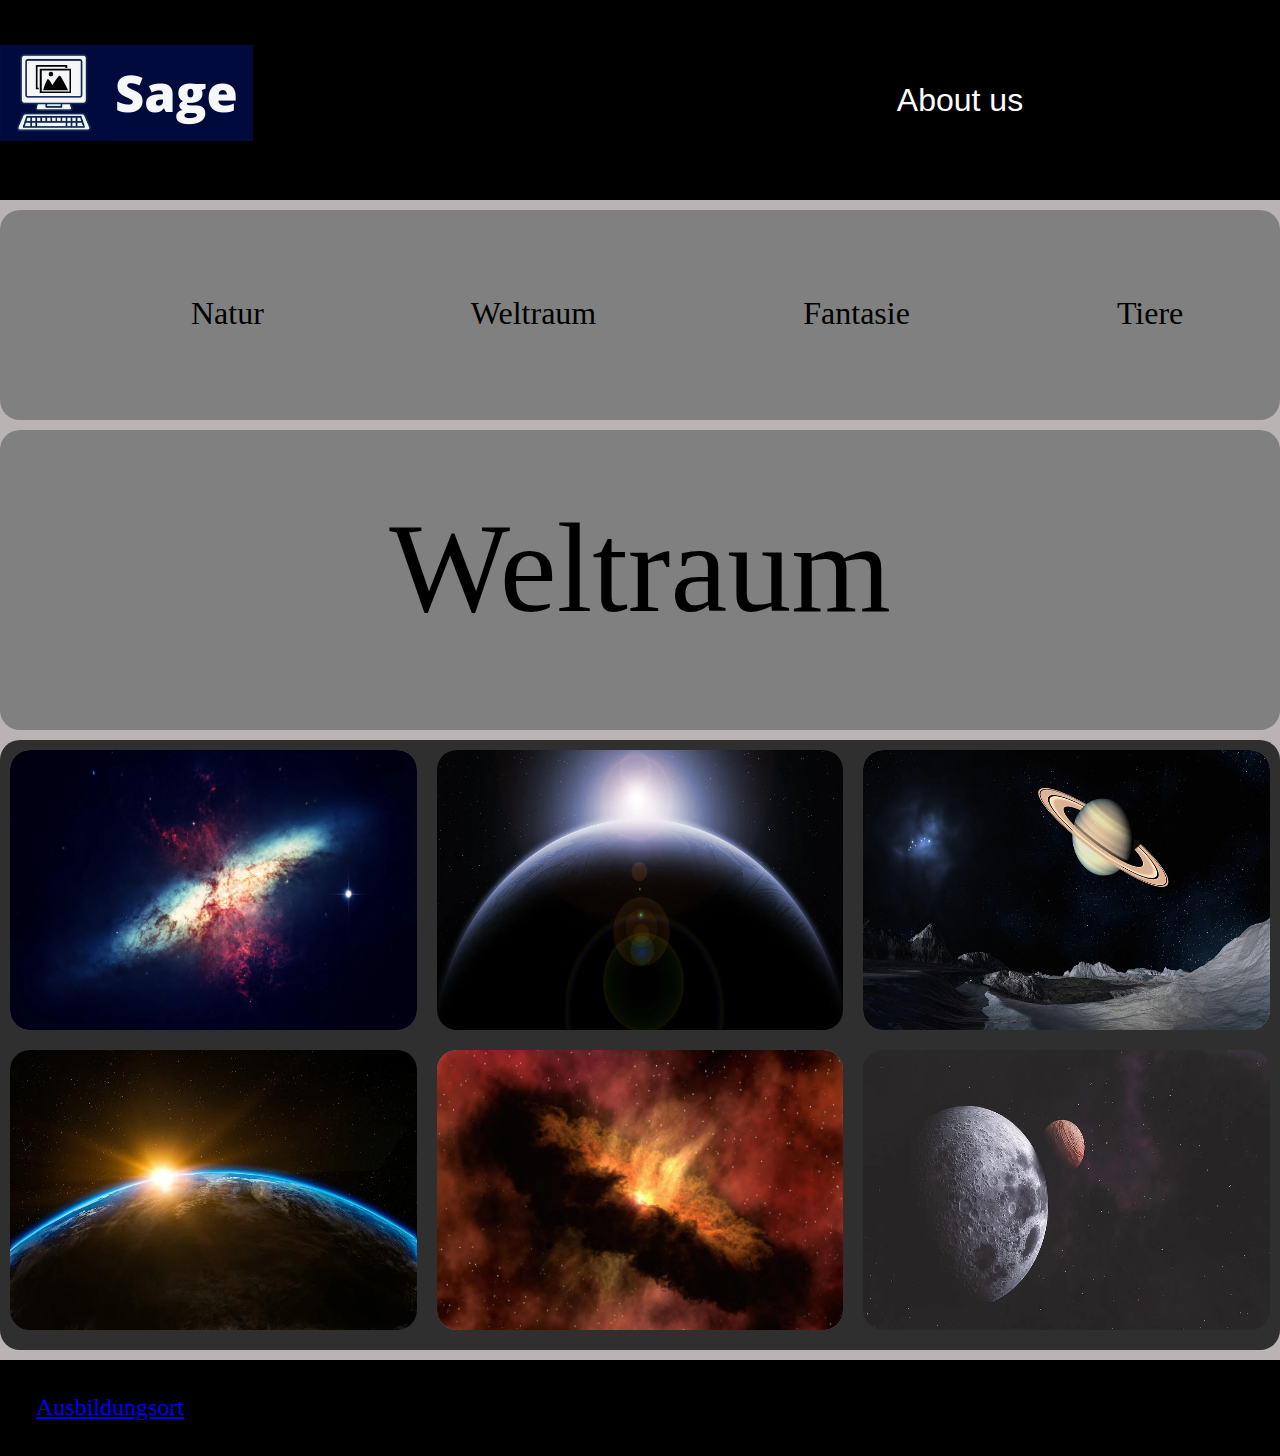
<file: sege/index.Weltraum.html>
<html>
    <title>Weltraum</title>
    <head><link href="StylesHaupt.css" rel="stylesheet" type="text/css"></head>
    <body>
        <div class="HauptseiteHead">
            
            <div class="AboutUS"><button onclick="window.location.href = 'index.html'">About us</button>

            </div>
            <div class="Logo">
                <img src="..\Pics\LogoSege.png">
            </div>
        </div>

        <div class="Themen">
            <div class="Natur">
                Weltraum
            </div>
            

        </div>
        <div class="Navigationbar"> 
            <ul>
                <li><a href="index.Natur.html">Natur</a></li>
                <li><a href="index.Weltraum.html">Weltraum</a></li>
                <li><a href="index.Fantasie.html">Fantasie</a></li>
                <li><a href="index.Tiere.html">Tiere</a></li>
              </ul>
        </div>
        
        
       
        
        
        <div class="Bilder">
            <div class="ChoiceA"> 
                <a download="galaxy-11098_960_720.png" href="..\Pics\galaxy-11098_960_720.png" title="galaxy-11098_960_720">
                    <img alt="galaxy-11098_960_720" src="..\Pics\galaxy-11098_960_720.png" style="width:100%;height:100%; border-radius: 20px;">
                </a>  

                  
            </div>
            <div class="ChoiceB">
                <a download="planet-581239_960_720.png" href="..\Pics\planet-581239_960_720.png" title="planet-581239_960_720">
                    <img alt="planet-581239_960_720" src="..\Pics\planet-581239_960_720.png" style="width:100%;height:100%; border-radius: 20px;">
                </a>  
            </div>
            <div class="ChoiceC">
                <a download="saturn-54999_960_720.png" href="..\Pics\saturn-54999_960_720.png" title="saturn-54999_960_720">
                    <img alt="saturn-54999_960_720" src="..\Pics\saturn-54999_960_720.png" style="width:100%;height:100%; border-radius: 20px;">
                </a>  
            </div>
            <div class="ChoiceD">
                <a download="earth-1756274_960_720.png" href="..\Pics\earth-1756274_960_720.png" title="earth-1756274_960_720">
                    <img alt="earth-1756274_960_720" src="..\Pics\earth-1756274_960_720.png" style="width:100%;height:100%; border-radius: 20px;">
                </a>  
                </div>
            <div class="ChoiceE">
                <a download="galaxy-11188_960_720.png" href="..\Pics\galaxy-11188_960_720.png" title="galaxy-11188_960_720">
                    <img alt="galaxy-11188_960_720" src="..\Pics\galaxy-11188_960_720.png" style="width:100%;height:100%; border-radius: 20px;">
                </a>  
            </div>
            <div class="ChoiceF">
                <a download="universe-4609408_960_720.png" href="..\Pics\universe-4609408_960_720.png" title="universe-4609408_960_720">
                    <img alt="universe-4609408_960_720" src="..\Pics\universe-4609408_960_720.png" style="width:100%;height:100%; border-radius: 20px;">
                </a>  
            </div>
        </div>

        <div class="Footer">
            <a href="https://www.bbbaden.ch">Ausbildungsort</a>
        </div>

    </body>

</html>
</file>
<file: styles.css>
*{ 
    margin: 0; 
    padding: 0; 
    border: 0; 
    outline: 0; 
    font-size: 100%; 
    vertical-align: baseline; 
    background: transparent;
    font-family: 'Fredoka', sans-serif;
 }

 body{
   background-image: url("https://images.pexels.com/photos/163703/woods-landscape-road-loyalsock-state-forest-163703.jpeg?auto=compress&cs=tinysrgb&w=1600");
   background-attachment: fixed;
   background-repeat: no-repeat;
   background-size: 100% 100%;
 }
 
.wrapper{
    display: grid;
    height: 100%;
}

 header{
   position: sticky;
   top: 0;
    background-color: black;
    padding-left: 1%;
    padding-right: 100%;
    padding-top: 1%;
    padding-bottom: 1%
 }

.Logo{
   border-radius: 15px;
   margin: 0.2em;
}

.Logo:hover{
   cursor: pointer;
}

.MainGrid-Item{
    display: grid;
    margin-top: 5%;
    margin-left: 10%;
    margin-right: 10%;
    padding: 5%;
    padding-top: 2%;
    background-color: gray;
    background: rgba(128, 128, 128, 0.8);
    border-radius: 15px;
}

.PageTitle{
     border-bottom: 0.1em solid white ;
     border-radius: 6px;
     font-size: 4em;
     text-align: center;
     color: white;;
 }

 .Introduction{
     padding-top: 1em;
     font-size: 1.5em;
     text-align: center;
     color: white;
 }

 .Person
 {
    margin-top: 5%;
    display: grid;
    grid-template-columns: 1fr 4fr ;
    margin-left: 5%;
    margin-right: 5%;
    background-color: rgb(48, 47, 47);
    padding: 1.5em;
    border-radius: 15px;
 }

 .Overview{
     border-right: 0.01em solid white;
     padding-right: 2em;
 }

 .Picture
 {
    height: 15em;
    border-radius: 10px;
 }

 .Name
 {
    text-align: center;
    font-size: 1.3em;
    color: white;
 }

 .PersonText
 {
    padding-left: 2em;
    display: grid;
    gap: 1em;
 }

 .PersonTitle
 {
    font-size: 1.5em;
    color: white;
    text-decoration: underline;
 }

 .PersonAnswer{
    padding-top: 0.3em;
    font-size: 1.1em;
    color: white;
 }

 footer{
     margin-top: 3%;
     background-color: black;
     width: 100%;
     height: 6em;
 }

 .FooterText{
    color: white;
    padding-left: 1.5em;
    font-size: 1.5em;
    padding-top: 1.4em;
 }

 @media (max-width: 1000px) {

      body{
        background-image: url("https://images.pexels.com/photos/70365/forest-sunbeams-trees-sunlight-70365.jpeg?auto=compress&cs=tinysrgb&w=1260&h=750&dpr=1");
      }

      .Logo{
      height: 3em;
      }

      .PageTitle{
         font-size: 3em;
      }
 
      .Introduction{
         padding-top: 1em;
         font-size: 1.2em;
         margin-bottom: 1em;
      }

      .Person{
         display: grid;
         grid-template-rows: auto;
         grid-template-columns: 2fr;
      }

      .Overview{
         border-right: 0;
         border-bottom: 0.01em solid white;
         padding-right: 0em;;
      }

      .Name
      {
         text-align: center;
         font-size: 1.2em;
         margin-bottom: 1em;
      }
      .Picture{
         width: 75%;
         height: auto;
         margin-left: 12.5%;
         margin-right: 12.5%;
      }

      .PersonText
      {
         padding-top: 1em;
         padding-left: 0.8em;
         text-align: center;
         font-size: 0.9em;
      }

      .PersonTitle
      {
         text-align: center;
      }
 }
</file>
<file: sege/styles.css>
*{ 
    margin: 0; 
    padding: 0; 
    border: 0; 
    outline: 0; 
    font-size: 100%; 
    vertical-align: baseline; 
    background: transparent;
    font-family: 'Fredoka', sans-serif;
 }

 body{
   background-image: url("https://images.pexels.com/photos/163703/woods-landscape-road-loyalsock-state-forest-163703.jpeg?auto=compress&cs=tinysrgb&w=1600");
   background-attachment: fixed;
   background-repeat: no-repeat;
   background-size: 100% 100%;
 }
 
.wrapper{
    display: grid;
    height: 100%;
}

 header{
   position: sticky;
   top: 0;
    background-color: black;
    padding-left: 1%;
    padding-right: 100%;
    padding-top: 1%;
    padding-bottom: 1%
 }

.Logo{
   border-radius: 15px;
   margin: 0.2em;
}

.Logo:hover{
   cursor: pointer;
}

.MainGrid-Item{
    display: grid;
    margin-top: 5%;
    margin-left: 10%;
    margin-right: 10%;
    padding: 5%;
    padding-top: 2%;
    background-color: gray;
    background: rgba(128, 128, 128, 0.8);
    border-radius: 15px;
}

.PageTitle{
     border-bottom: 0.1em solid white ;
     border-radius: 6px;
     font-size: 4em;
     text-align: center;
     color: white;;
 }

 .Introduction{
     padding-top: 1em;
     font-size: 1.5em;
     text-align: center;
     color: white;
 }

 .Person
 {
    margin-top: 5%;
    display: grid;
    grid-template-columns: 1fr 4fr ;
    margin-left: 5%;
    margin-right: 5%;
    background-color: rgb(48, 47, 47);
    padding: 1.5em;
    border-radius: 15px;
 }

 .Overview{
     border-right: 0.01em solid white;
     padding-right: 2em;
 }

 .Picture
 {
    height: 15em;
    border-radius: 10px;
 }

 .Name
 {
    text-align: center;
    font-size: 1.3em;
    color: white;
 }

 .PersonText
 {
    padding-left: 2em;
    display: grid;
    gap: 1em;
 }

 .PersonTitle
 {
    font-size: 1.5em;
    color: white;
    text-decoration: underline;
 }

 .PersonAnswer{
    padding-top: 0.3em;
    font-size: 1.1em;
    color: white;
 }

 footer{
     margin-top: 3%;
     background-color: black;
     width: 100%;
     height: 6em;
 }

 .FooterText{
    color: white;
    padding-left: 1.5em;
    font-size: 1.5em;
    padding-top: 1.4em;
 }

 @media (max-width: 990px) {

      body{
        background-image: url("https://images.pexels.com/photos/70365/forest-sunbeams-trees-sunlight-70365.jpeg?auto=compress&cs=tinysrgb&w=1260&h=750&dpr=1");
      }

      .Logo{
      height: 3em;
      }

      .PageTitle{
         font-size: 3em;
      }
 
      .Introduction{
         padding-top: 1em;
         font-size: 1.2em;
         margin-bottom: 1em;
      }

      .Person{
         display: grid;
         grid-template-rows: auto;
         grid-template-columns: 2fr;
      }

      .Overview{
         border-right: 0;
         border-bottom: 0.01em solid white;
         padding-right: 0em;;
      }

      .Name
      {
         text-align: center;
         font-size: 1.2em;
         margin-bottom: 1em;
      }
      .Picture{
         width: 75%;
         height: auto;
         margin-left: 12.5%;
         margin-right: 12.5%;
      }

      .PersonText
      {
         padding-top: 1em;
         padding-left: 0.8em;
         text-align: center;
         font-size: 0.9em;
      }

      .PersonTitle
      {
         text-align: center;
      }
 }
</file>
<file: StylesHaupt.css>
*{
    font-family: 'Fredoka', sans-serif;
    cursor: default;
}


body{
    margin: 0px;
    padding: 0px;
    display: grid; 
    grid-template-columns: 1fr 1fr; 
    grid-template-rows: 200px 210px 300px 300px 300px 300px 300px 300px 300px; 
    gap: 10px 10px; 
    grid-template-areas: 
    "Header Header"
    "Navigationbar Navigationbar"
    "Themen Themen"
    "Pic Pic"
    "Pic Pic"
    "Pic Pic"
    "Pic Pic"
    "Pic Pic"
    "Pic Pic"
    "Pic Pic"
    "Pic Pic"
    "Pic Pic"
    "Pic Pic"
    "Pic Pic"
    "Pic Pic"
    "Footer Footer";

    background-color: rgb(185, 179, 179);

}
.Navigationbar{
    grid-area: Navigationbar;
    text-align: center;
    font-size: xx-large;
    background-color: gray;
    border-radius: 20px;
}
ul{
    list-style-type: none;
    margin: 0;
    padding: 0;
}

li a {
    display: block;
    color: #000;
    padding: 8px 16px;
    text-align: center;
    text-decoration: none;

}


li a:hover {
    background-color: #555;
    color: white;
}


.HauptseiteHead{
    position: sticky;
    top: 0;
    grid-area: Header;
    display: grid;
    grid-template-columns: 1fr 1fr; 
    grid-template-rows: 200px; 
    gap: 0px 0px; 
    grid-template-areas: 
    "Logo AboutUS"
    ;
    background-color: black;
    color: white;
    
}

.Logo{
    grid-area: Logo;
    border-radius: 15px;
    padding-top: 45px;
}
.AboutUS{
    grid-area: AboutUS;
}
.AboutUS:hover{
    cursor: pointer;
 }
button{
    font-size: xx-large;
    background-color: rgba(0, 0, 0, 0);
    background-position: center;
    margin-block-end: auto;
    height: 100%;
    width: 100%;
    color: white;
    border: none;
    text-decoration: none;
    border-radius: 20px;
    cursor: pointer;
}
.Footer{
    grid-area: Footer;
    background-color: black ;
    color: white;
    padding-left: 1.5em;
    font-size: 1.5em;
    padding-top: 1.4em;
    padding-bottom: 1.4em;
}

.Themen{

    grid-area: Themen;
    display: grid;
    grid-template-columns: 1fr 1fr; 
    grid-template-rows: 200px 200px 200px 200px; 
    gap: 0px 0px; 
    grid-template-areas:
    "Natur Natur"
    "Weltraum Weltraum"
    "Fantasie Fantasie"
    "Tiere Tiere";
    font-size: 8em;
    text-align: center;
    padding-top: 65px;
    background-color: gray;
    border-radius: 20px;
}

.Natur{
    grid-area: Natur;
}
.Weltraum{
    grid-area: Weltraum;
}
.Fantasie{
    grid-area: Fantasie;
}
.Tiere{
    grid-area: Tiere;
}

.Bilder{
grid-area: Pic;
display: grid;
    grid-template-columns: 1fr 1fr; 
    grid-template-rows: 300px 300px 300px 300px 300px 300px 300px 300px 300px 300px 300px 300px; 
    gap: 0px 0px; 
    background-color: rgb(48, 47, 47);
    grid-template-areas:
    "Pic1 Pic1"
    "Pic1 Pic1"
    "Pic2 Pic2"
    "Pic2 Pic2"
    "Pic3 Pic3"
    "Pic3 Pic3"
    "Pic4 Pic4"
    "Pic4 Pic4"
    "Pic5 Pic5"
    "Pic5 Pic5"
    "Pic6 Pic6"
    "Pic6 Pic6"
    
    ;
    border-radius: 20px;

}
ul {
    list-style-type: none;
    margin: 0;
    padding: 0;
  }

.ChoiceA{
    grid-area: Pic1;
    background-color: gray;
    margin: 10px;
    border-radius: 20px;
    transition: .5s ease;
}

.ChoiceA:hover{
    opacity: 0.3;
}

.ChoiceB{
    grid-area: Pic2;
    margin: 10px;
    border-radius: 20px;
    transition: .5s ease;
}

.ChoiceB:hover{
    opacity: 0.3;
}
.ChoiceC{
    grid-area: Pic3;
    background-color: gray;
    margin: 10px;
    border-radius: 20px;
    transition: .5s ease;
}
.ChoiceC:hover{
    opacity: 0.3;
}
.ChoiceD{
    grid-area: Pic4;
    margin: 10px;
    border-radius: 20px;
    transition: .5s ease;
}
.ChoiceD:hover{
    opacity: 0.3;
}
.ChoiceE{
    grid-area: Pic5;
    background-color: gray;
    margin: 10px;
    border-radius: 20px;
    transition: .5s ease;
}
.ChoiceE:hover{
    opacity: 0.3;
}
.ChoiceF{
    grid-area: Pic6;
    margin: 10px;
    border-radius: 20px;
    transition: .5s ease;
}
.ChoiceF:hover{
    opacity: 0.3;
}
@media screen and (min-width: 1000px){
    body{
        margin: 0px;
        display: grid; 
        grid-template-columns: 1fr 1fr 1fr 1fr 1fr; 
        grid-template-rows: 200px 210px 300px 300px 300px 6em; 
        gap: 10px 10px; 
        grid-template-areas: 
        "Header Header Header Header Header"
        "Navigationbar Navigationbar Navigationbar Navigationbar Navigationbar"
        "Themen Themen Themen Themen Themen"
        "Pic Pic Pic Pic Pic"
        "Pic Pic Pic Pic Pic"
        "Footer Footer Footer Footer Footer";
    
        background-color: rgb(185, 179, 179);
    
    }
    .Bilder{
        grid-area: Pic;
        display: grid;
            grid-template-columns: 1fr 1fr 1fr 1fr 1fr 1fr; 
            grid-template-rows: 300px 300px; 
            gap: 0px 0px; 
            background-color: rgb(48, 47, 47);
            grid-template-areas:
            "Pic1 Pic1 Pic2 Pic2 Pic3 Pic3"
            "Pic4 Pic4 Pic5 Pic5 Pic6 Pic6"
            ;
            border-radius: 20px;
        
    }
    .Themen{

        grid-area: Themen;
        display: grid;
        grid-template-columns: 1fr 1fr 1fr 1fr ; 
        grid-template-rows: 200px 200px 200px 200px; 
        gap: 0px 0px; 
        grid-template-areas:
        "Natur Natur Natur Natur Natur"
        "Weltraum Weltraum Weltraum Weltraum Weltraum"
        "Fantasie Fantasie Fantasie Fantasie Fantasie"
        "Tiere Tiere Tiere Tiere Tiere";
        font-size: 8em;
        text-align: center;
        padding-top: 65px;
        background-color: gray;
        border-radius: 20px;
    }
    li {
        float: left;
        text-align: center;
        padding-top: 77px;
        padding-left: 175px;
      }
    
   Navigationbar{
	display: table;   /* Allow the centering to work */
	margin: 0 auto;
}
    
    }
      .Footer{
        grid-area: Footer;
        background-color: black ;
        color: white;
        padding-left: 1.5em;
        font-size: 1.5em;
        padding-top: 1.4em;
        padding-bottom: 1.4em;
    }
      
}
</file>
<file: sege/StylesHaupt.css>
body{
    margin: 0px;
    padding: 0px;
    display: grid; 
    grid-template-columns: 1fr 1fr; 
    grid-template-rows: 200px 210px 300px 300px 300px 300px 300px 300px 300px; 
    gap: 10px 10px; 
    grid-template-areas: 
    "Header Header"
    "Navigationbar Navigationbar"
    "Themen Themen"
    "Pic Pic"
    "Pic Pic"
    "Pic Pic"
    "Pic Pic"
    "Pic Pic"
    "Pic Pic"
    "Pic Pic"
    "Pic Pic"
    "Pic Pic"
    "Pic Pic"
    "Pic Pic"
    "Pic Pic"
    "Footer Footer";

    background-color: rgb(185, 179, 179);

}
.Navigationbar{
    grid-area: Navigationbar;
    text-align: center;
    font-size: xx-large;
    background-color: gray;
    border-radius: 20px;
}
ul{
    list-style-type: none;
    padding: 0px;
    margin: 0px;
}

li a {
    display: block;
    color: #000;
    padding: 8px 16px;
    text-decoration: none;

}


li a:hover {
    background-color: #555;
    color: white;
}


.HauptseiteHead{
    position: sticky;
    top: 0;
    grid-area: Header;
    display: grid;
    grid-template-columns: 1fr 1fr; 
    grid-template-rows: 200px; 
    gap: 0px 0px; 
    grid-template-areas: 
    "Logo AboutUS"
    ;
    background-color: black;
    color: white;
    
}

.Logo{
    grid-area: Logo;
    border-radius: 15px;
    padding-top: 45px;
}
.AboutUS{
    grid-area: AboutUS;
}
button{
    font-size: xx-large;
    background-color: rgba(0, 0, 0, 0);
    background-position: center;
    margin-block-end: auto;
    height: 100%;
    width: 100%;
    color: white;
    border: none;
    text-decoration: none;
    border-radius: 20px;
}
.Footer{
    grid-area: Footer;
    background-color: black ;
    color: white;
    padding-left: 1.5em;
    font-size: 1.5em;
    padding-top: 1.4em;
    padding-bottom: 1.4em;
}

.Themen{

    grid-area: Themen;
    display: grid;
    grid-template-columns: 1fr 1fr; 
    grid-template-rows: 200px 200px 200px 200px; 
    gap: 0px 0px; 
    grid-template-areas:
    "Natur Natur"
    "Weltraum Weltraum"
    "Fantasie Fantasie"
    "Tiere Tiere";
    font-size: 8em;
    text-align: center;
    padding-top: 65px;
    background-color: gray;
    border-radius: 20px;
}

.Natur{
    grid-area: Natur;
}
.Weltraum{
    grid-area: Weltraum;
}
.Fantasie{
    grid-area: Fantasie;
}
.Tiere{
    grid-area: Tiere;
}

.Bilder{
grid-area: Pic;
display: grid;
    grid-template-columns: 1fr 1fr; 
    grid-template-rows: 300px 300px 300px 300px 300px 300px 300px 300px 300px 300px 300px 300px; 
    gap: 0px 0px; 
    background-color: rgb(48, 47, 47);
    grid-template-areas:
    "Pic1 Pic1"
    "Pic1 Pic1"
    "Pic2 Pic2"
    "Pic2 Pic2"
    "Pic3 Pic3"
    "Pic3 Pic3"
    "Pic4 Pic4"
    "Pic4 Pic4"
    "Pic5 Pic5"
    "Pic5 Pic5"
    "Pic6 Pic6"
    "Pic6 Pic6"
    
    ;
    border-radius: 20px;

}
ul {
    list-style-type: none;
    margin: 0;
    padding: 0;
  }

.ChoiceA{
    grid-area: Pic1;
    background-color: gray;
    margin: 10px;
    border-radius: 20px;

}
.ChoiceB{
    grid-area: Pic2;
    margin: 10px;
    border-radius: 20px;

}
.ChoiceC{
    grid-area: Pic3;
    background-color: gray;
    margin: 10px;
    border-radius: 20px;

}
.ChoiceD{
    grid-area: Pic4;
    margin: 10px;
    border-radius: 20px;

}

.ChoiceE{
    grid-area: Pic5;
    background-color: gray;
    margin: 10px;
    border-radius: 20px;

}

.ChoiceF{
    grid-area: Pic6;
    margin: 10px;
    border-radius: 20px;

}

@media screen and (min-width: 1250px){
    body{
        margin: 0px;
        display: grid; 
        grid-template-columns: 1fr 1fr 1fr 1fr 1fr; 
        grid-template-rows: 200px 210px 300px 300px 300px 6em; 
        gap: 10px 10px; 
        grid-template-areas: 
        "Header Header Header Header Header"
        "Navigationbar Navigationbar Navigationbar Navigationbar Navigationbar"
        "Themen Themen Themen Themen Themen"
        "Pic Pic Pic Pic Pic"
        "Pic Pic Pic Pic Pic"
        "Footer Footer Footer Footer Footer";
    
        background-color: rgb(185, 179, 179);
    
    }
    .Bilder{
        grid-area: Pic;
        display: grid;
            grid-template-columns: 1fr 1fr 1fr 1fr 1fr 1fr; 
            grid-template-rows: 300px 300px; 
            gap: 0px 0px; 
            background-color: rgb(48, 47, 47);
            grid-template-areas:
            "Pic1 Pic1 Pic2 Pic2 Pic3 Pic3"
            "Pic4 Pic4 Pic5 Pic5 Pic6 Pic6"
            ;
            border-radius: 20px;
        
    }
    .Themen{

        grid-area: Themen;
        display: grid;
        grid-template-columns: 1fr 1fr 1fr 1fr ; 
        grid-template-rows: 200px 200px 200px 200px; 
        gap: 0px 0px; 
        grid-template-areas:
        "Natur Natur Natur Natur Natur"
        "Weltraum Weltraum Weltraum Weltraum Weltraum"
        "Fantasie Fantasie Fantasie Fantasie Fantasie"
        "Tiere Tiere Tiere Tiere Tiere";
        font-size: 8em;
        text-align: center;
        padding-top: 65px;
        background-color: gray;
        border-radius: 20px;
    }
    li {
        float: left;
        text-align: center;
        padding-top: 77px;
        padding-left: 175px;
      }
      .Footer{
        grid-area: Footer;
        background-color: black ;
        color: white;
        padding-left: 1.5em;
        font-size: 1.5em;
        padding-top: 1.4em;
        padding-bottom: 1.4em;
    }
      
}
</file>
